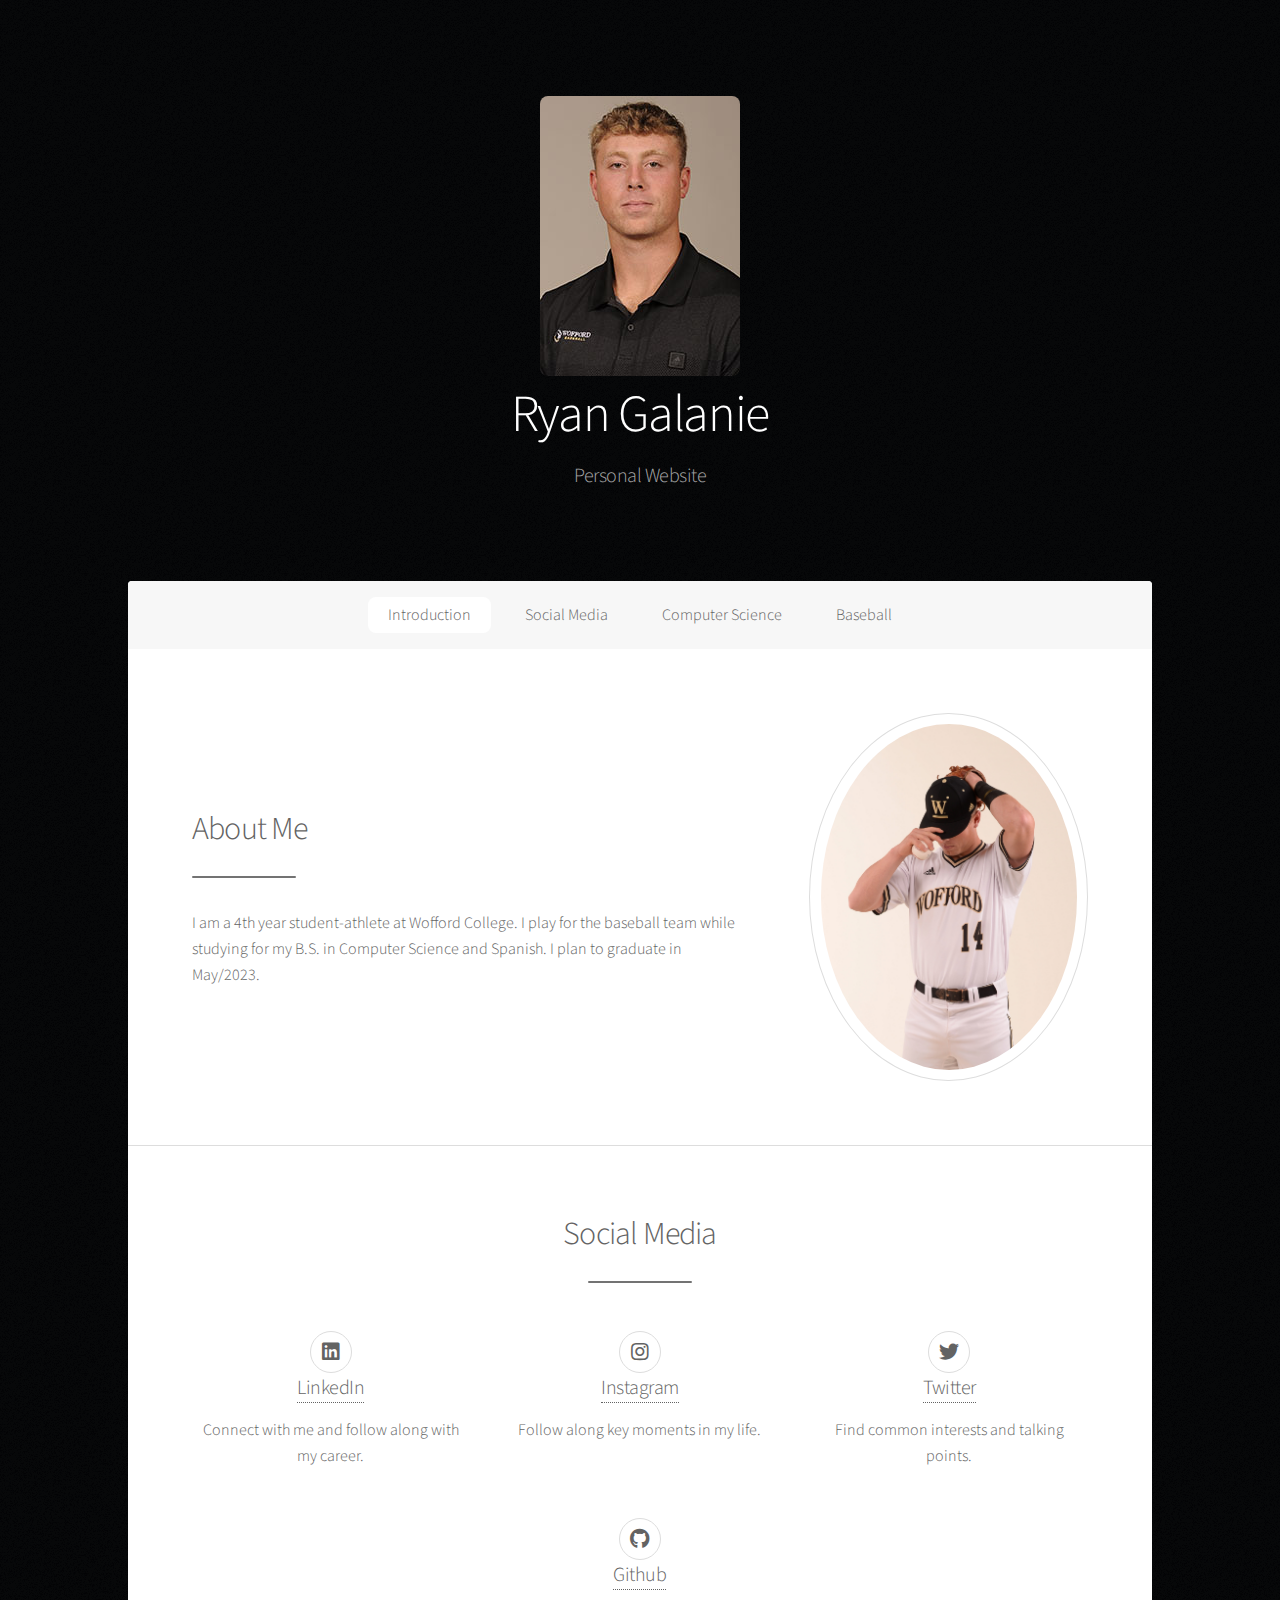
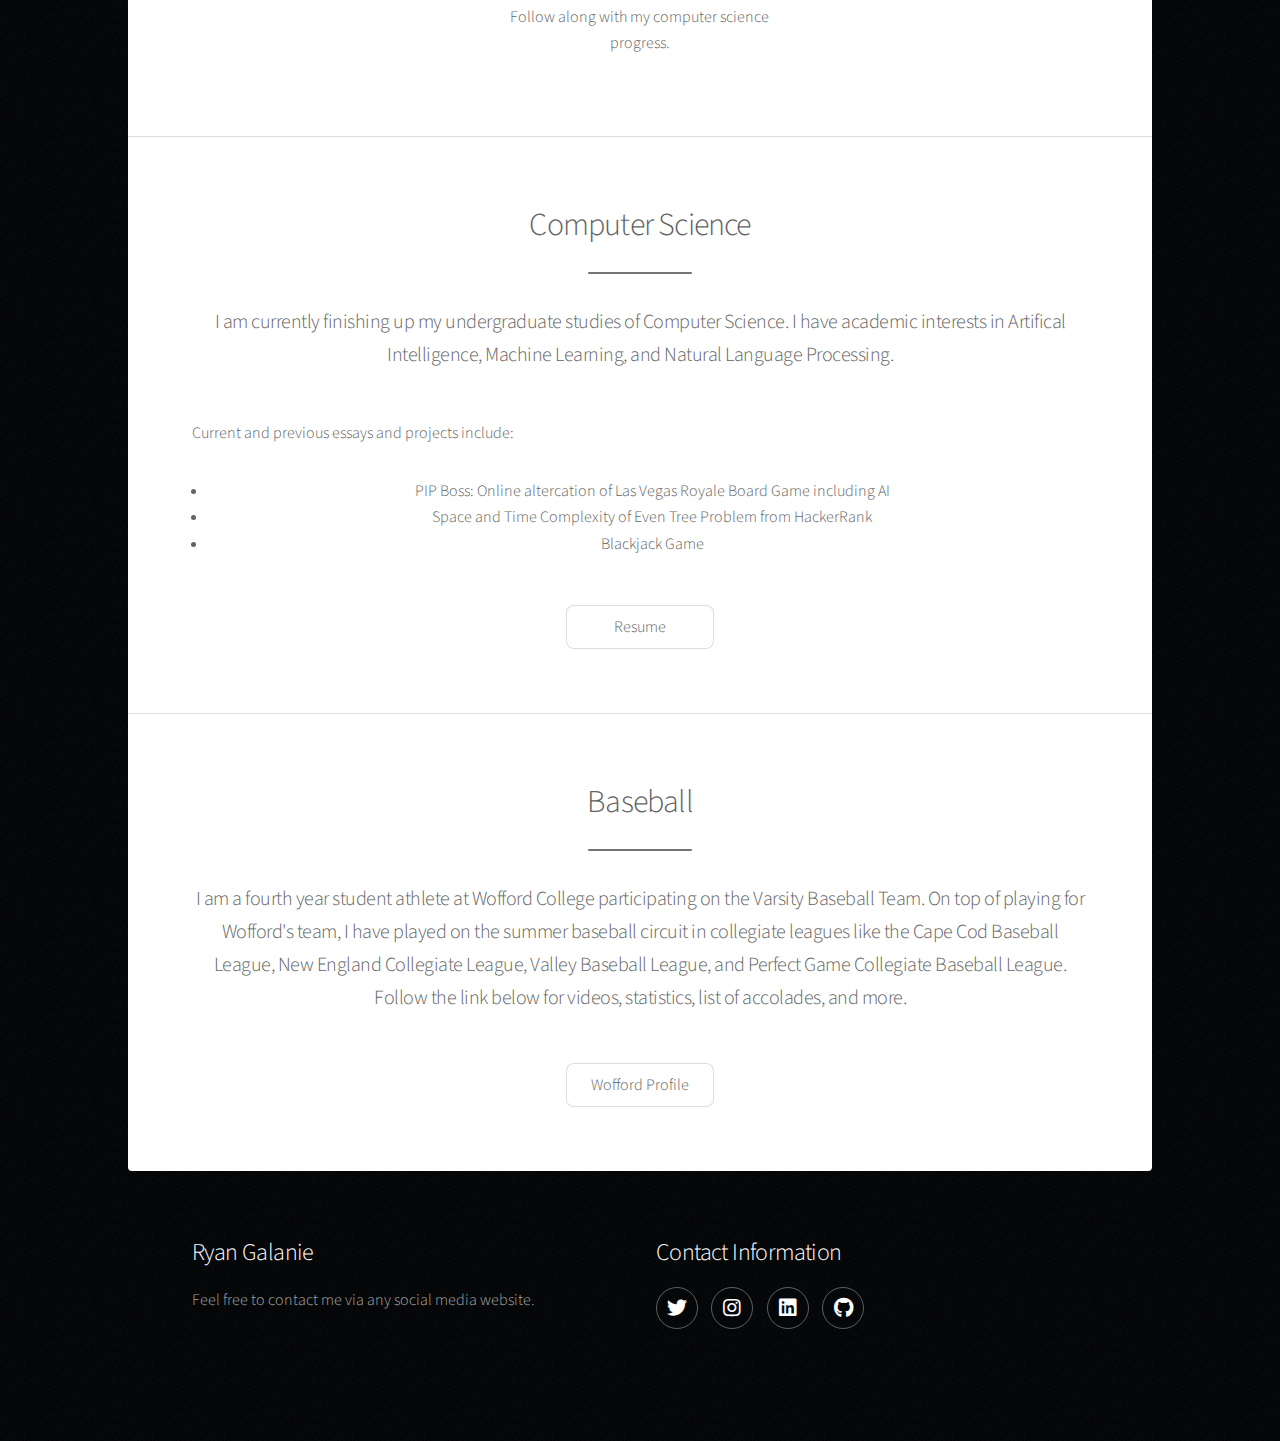
<file: index.html>
<!DOCTYPE HTML>


<html>
	<head>
		<title>Ryan Galanie Home</title>
		<meta charset="utf-8" />
		<meta name="viewport" content="width=device-width, initial-scale=1, user-scalable=no" />
		<link rel="stylesheet" href="assets/css/main.css" />
		<noscript><link rel="stylesheet" href="assets/css/noscript.css" /></noscript>
	</head>
	<body class="is-preload">

		<!-- Wrapper -->
			<div id="wrapper">

				<!-- Header -->
					<header id="header" class="alt">
						<span class="image"><img src="images/headshot.jpg" alt=""/></span>
						<h1>Ryan Galanie</h1>
						<p>Personal Website</p>
					</header>

				<!-- Nav -->
					<nav id="nav">
						<ul>
							<li><a href="#intro" class="active">Introduction</a></li>
							<li><a href="#first">Social Media</a></li>
							<li><a href="#second">Computer Science</a></li>
							<li><a href="#cta">Baseball</a></li>
						</ul>
					</nav>

				<!-- About Me -->
					<div id="main">

						<!-- Introduction -->
							<section id="intro" class="main">
								<div class="spotlight">
									<div class="content">
										<header class="major">
											<h2>About Me</h2>
										</header>
										<p>I am a 4th year student-athlete at Wofford College. I play for the baseball
										team while studying for my B.S. in Computer Science and Spanish. I
										plan to graduate in May/2023.</p>
										<!-- <ul class="actions">
											<li><a href="about_me.html" class="button">Learn More</a></li>
										</ul> -->
									</div>
									<span class="image"><img src="images/logo.jpg" alt=""/></span>
								</div>
							</section>

						<!-- Social Media -->
							<section id="first" class="main special">
								<header class="major">
									<h2>Social Media</h2>
								</header>
								<ul class="features">
									<li>
										<a href="https://www.linkedin.com/in/ryan-galanie" class="icon brands fa-linkedin alt"><span class="label">LinkedIn</span></a>
										<h3><a href="https://www.linkedin.com/in/ryan-galanie">LinkedIn</a></h3>
										<p>Connect with me and follow along with my career.</p>
									</li>
									<li>
										<a href="https://www.instagram.com/ryangalanie/" class="icon brands fa-instagram alt"><span class="label">Instagram</span></a>
										<h3><a href="https://www.instagram.com/ryangalanie/">Instagram</a></h3>
										<p>Follow along key moments in my life.</p>
									</li>
									<li>
										<a href="https://www.twitter.com/ryangalanie" class="icon brands fa-twitter alt"><span class="label">Twitter</span></a>
										<h3><a href="https://www.twitter.com/ryangalanie">Twitter</a></h3>
										<p>Find common interests and talking points.</p>
									</li>
									<li>
										<a href="https://github.com/ryangalanie" class="icon brands fa-github alt"><span class="label">GitHub</span></a>
										<h3><a href="https://github.com/ryangalanie">Github</a></h3>
										<p>Follow along with my computer science progress.</p>
									</li>
								</ul>
							</section>

						<!-- Computer Science -->
							<section id="second" class="main special">
								<header class="major">
									<h2>Computer Science</h2>
									<p>I am currently finishing up my undergraduate studies of Computer Science.
										I have academic interests in Artifical Intelligence, Machine Learning, and Natural 
										Language Processing.
									</p>
								</header>
								<p class="content"> Current and previous essays and projects include:
									<ul>
										<li>PIP Boss: Online altercation of Las Vegas Royale Board Game including AI</li>
										<li>Space and Time Complexity of Even Tree Problem from HackerRank</li>
										<li>Blackjack Game</li>
									</ul>
								</p>
								<footer class="major">
									<ul class="actions special">
										<li><a href="resume.pdf" class="button">Resume</a></li>
									</ul>
								</footer>
							</section>

						<!-- Baseball -->
							<section id="cta" class="main special">
								<header class="major">
									<h2>Baseball</h2>
									<p>I am a fourth year student athlete at Wofford College participating on the Varsity Baseball Team.
										On top of playing for Wofford's team, I have played on the summer baseball circuit in collegiate leagues like
										the Cape Cod Baseball League, New England Collegiate League, Valley Baseball League, and Perfect Game Collegiate Baseball League. 
										Follow the link below for videos, statistics, list of accolades, and more. 
									</p>
								</header>
								<footer class="major">
									<ul class="actions special">
										<!-- <li><a href="baseball.html" class="button">More Information</a></li> -->
										<li><a href="https://woffordterriers.com/sports/baseball/roster/ryan-galanie/7793" class="button">Wofford Profile</a></li>
									</ul>
								</footer>
							</section>

					</div>

				<!-- Contact Info -->
					<footer id="footer">
						<section>
							<h2>Ryan Galanie</h2>
							<p>Feel free to contact me via any social media website.</p>
						</section>
						<section>
							<h2>Contact Information</h2>
							<ul class="icons">
								<li><a href="https://www.twitter.com/ryangalanie" class="icon brands fa-twitter alt"><span class="label">Twitter</span></a></li>
								<li><a href="https://www.instagram.com/ryangalanie/" class="icon brands fa-instagram alt"><span class="label">Instagram</span></a></li>
								<li><a href="https://www.linkedin.com/in/ryan-galanie" class="icon brands fa-linkedin alt"><span class="label">LinkedIn</span></a></li>
								<li><a href="https://github.com/ryangalanie" class="icon brands fa-github alt"><span class="label">GitHub</span></a></li>
							</ul>
						</section>
					</footer>
			</div>

		<!-- Scripts -->
			<script src="assets/js/jquery.min.js"></script>
			<script src="assets/js/jquery.scrollex.min.js"></script>
			<script src="assets/js/jquery.scrolly.min.js"></script>
			<script src="assets/js/browser.min.js"></script>
			<script src="assets/js/breakpoints.min.js"></script>
			<script src="assets/js/util.js"></script>
			<script src="assets/js/main.js"></script>

	</body>
</html>
</file>
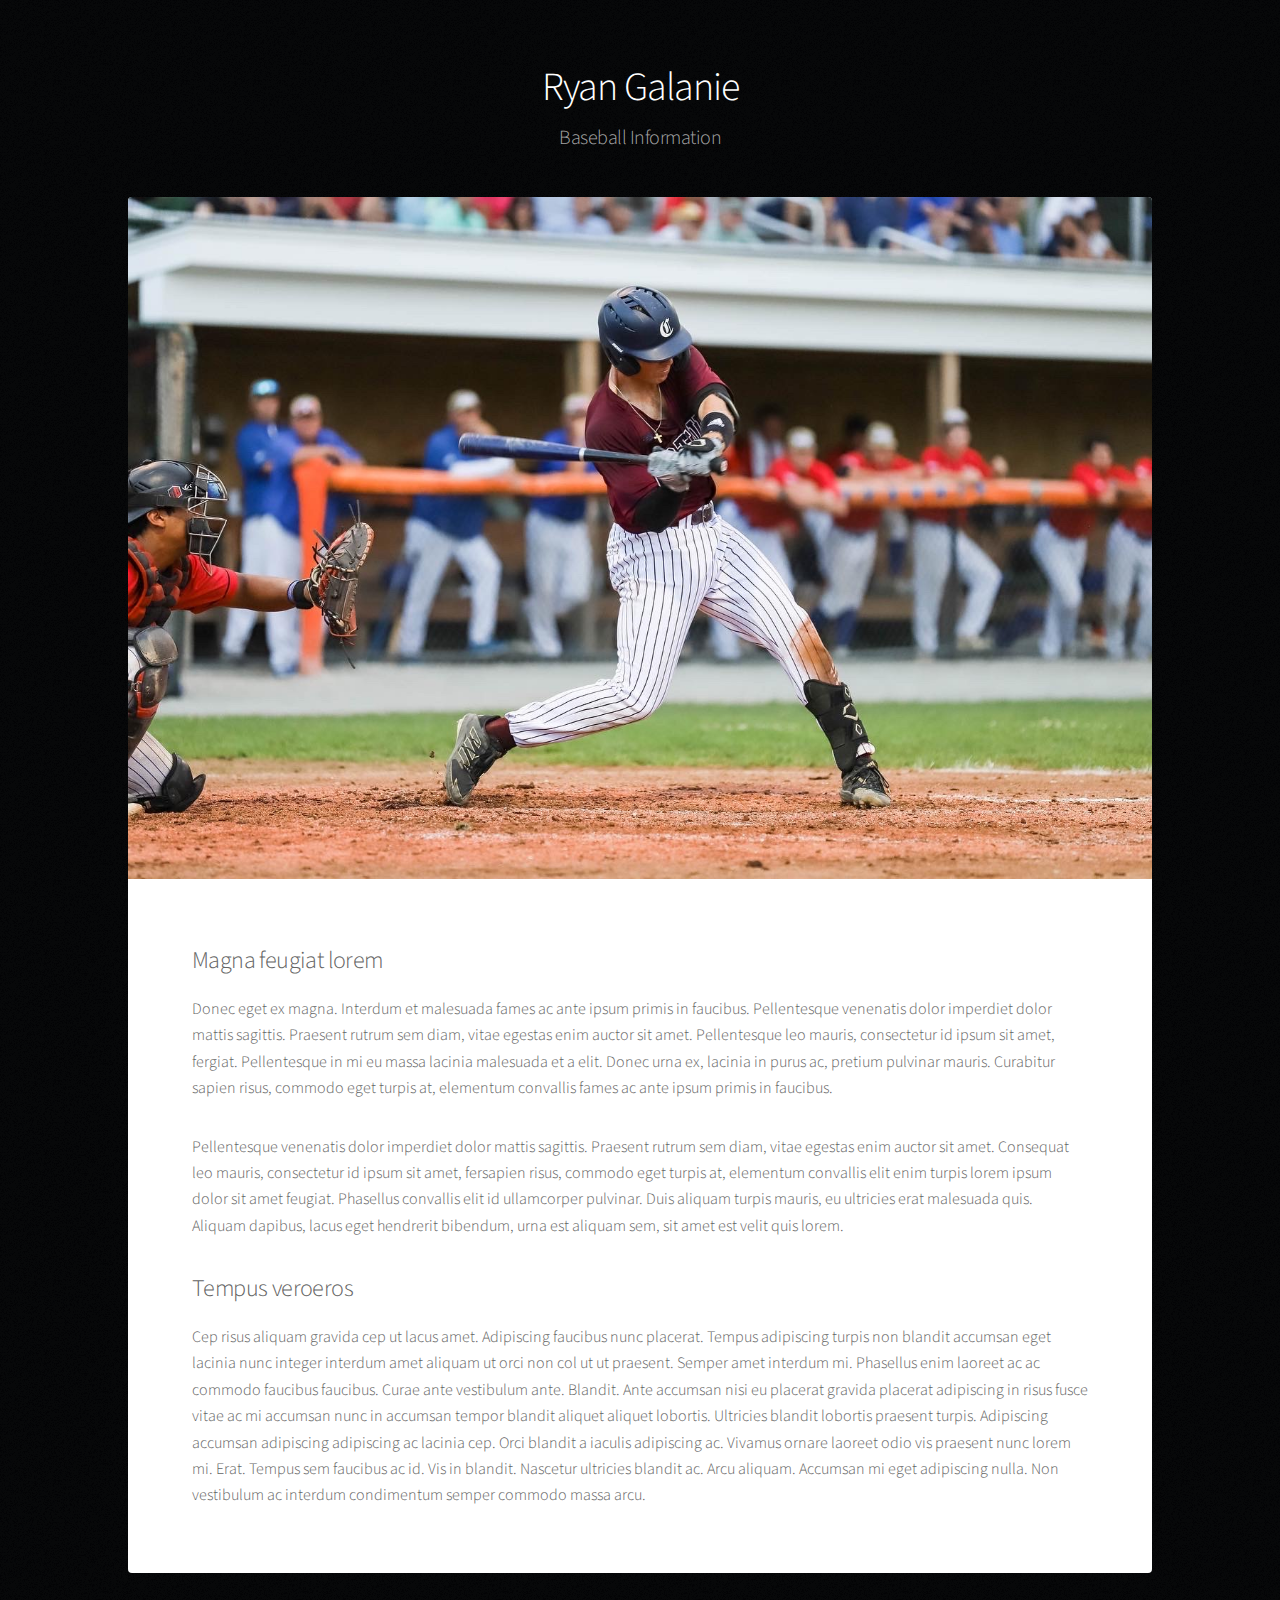
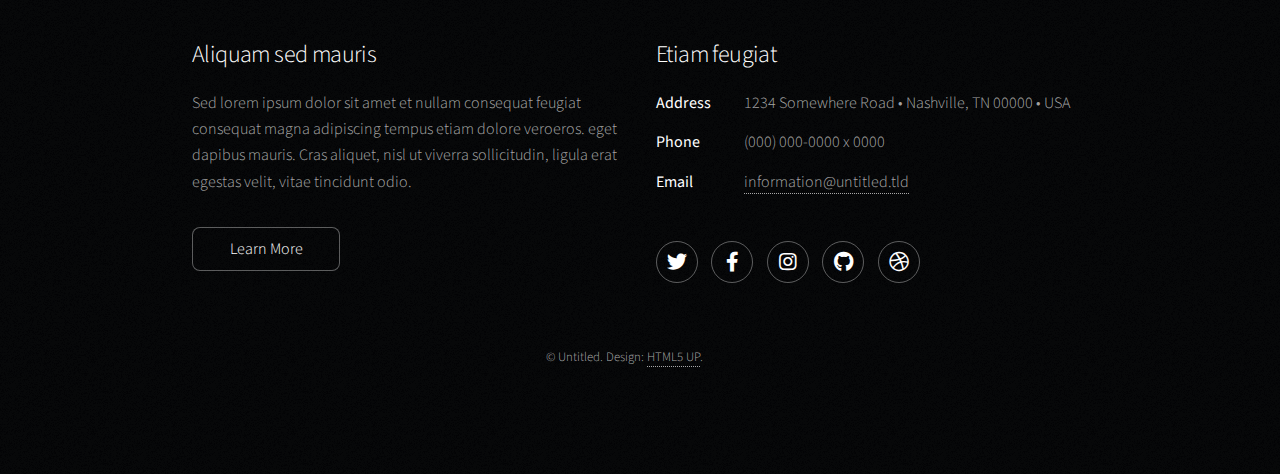
<file: baseball.html>
<!DOCTYPE HTML>
<!--
	Stellar by HTML5 UP
	html5up.net | @ajlkn
	Free for personal and commercial use under the CCA 3.0 license (html5up.net/license)
-->
<html>
	<head>
		<title>Ryan Galanie Baseball</title>
		<meta charset="utf-8" />
		<meta name="viewport" content="width=device-width, initial-scale=1, user-scalable=no" />
		<link rel="stylesheet" href="assets/css/main.css" />
		<noscript><link rel="stylesheet" href="assets/css/noscript.css" /></noscript>
	</head>
	<body class="is-preload">

		<!-- Wrapper -->
			<div id="wrapper">

				<!-- Header -->
					<header id="header">
						<h1>Ryan Galanie</h1>
						<p>Baseball Information</p>
					</header>

				<!-- Main -->
					<div id="main">

						<!-- Content -->
							<section id="content" class="main">
								<span class="image main"><img src="images/Baseball/780E2F8F-EF4E-4683-BC0B-B35989ECBF4D.JPG" alt="" /></span>
								<h2>Magna feugiat lorem</h2>
								<p>Donec eget ex magna. Interdum et malesuada fames ac ante ipsum primis in faucibus. Pellentesque venenatis dolor imperdiet dolor mattis sagittis. Praesent rutrum sem diam, vitae egestas enim auctor sit amet. Pellentesque leo mauris, consectetur id ipsum sit amet, fergiat. Pellentesque in mi eu massa lacinia malesuada et a elit. Donec urna ex, lacinia in purus ac, pretium pulvinar mauris. Curabitur sapien risus, commodo eget turpis at, elementum convallis fames ac ante ipsum primis in faucibus.</p>
								<p>Pellentesque venenatis dolor imperdiet dolor mattis sagittis. Praesent rutrum sem diam, vitae egestas enim auctor sit amet. Consequat leo mauris, consectetur id ipsum sit amet, fersapien risus, commodo eget turpis at, elementum convallis elit enim turpis lorem ipsum dolor sit amet feugiat. Phasellus convallis elit id ullamcorper pulvinar. Duis aliquam turpis mauris, eu ultricies erat malesuada quis. Aliquam dapibus, lacus eget hendrerit bibendum, urna est aliquam sem, sit amet est velit quis lorem.</p>
								<h2>Tempus veroeros</h2>
								<p>Cep risus aliquam gravida cep ut lacus amet. Adipiscing faucibus nunc placerat. Tempus adipiscing turpis non blandit accumsan eget lacinia nunc integer interdum amet aliquam ut orci non col ut ut praesent. Semper amet interdum mi. Phasellus enim laoreet ac ac commodo faucibus faucibus. Curae ante vestibulum ante. Blandit. Ante accumsan nisi eu placerat gravida placerat adipiscing in risus fusce vitae ac mi accumsan nunc in accumsan tempor blandit aliquet aliquet lobortis. Ultricies blandit lobortis praesent turpis. Adipiscing accumsan adipiscing adipiscing ac lacinia cep. Orci blandit a iaculis adipiscing ac. Vivamus ornare laoreet odio vis praesent nunc lorem mi. Erat. Tempus sem faucibus ac id. Vis in blandit. Nascetur ultricies blandit ac. Arcu aliquam. Accumsan mi eget adipiscing nulla. Non vestibulum ac interdum condimentum semper commodo massa arcu.</p>
							</section>

					</div>

				<!-- Footer -->
					<footer id="footer">
						<section>
							<h2>Aliquam sed mauris</h2>
							<p>Sed lorem ipsum dolor sit amet et nullam consequat feugiat consequat magna adipiscing tempus etiam dolore veroeros. eget dapibus mauris. Cras aliquet, nisl ut viverra sollicitudin, ligula erat egestas velit, vitae tincidunt odio.</p>
							<ul class="actions">
								<li><a href="#" class="button">Learn More</a></li>
							</ul>
						</section>
						<section>
							<h2>Etiam feugiat</h2>
							<dl class="alt">
								<dt>Address</dt>
								<dd>1234 Somewhere Road &bull; Nashville, TN 00000 &bull; USA</dd>
								<dt>Phone</dt>
								<dd>(000) 000-0000 x 0000</dd>
								<dt>Email</dt>
								<dd><a href="#">information@untitled.tld</a></dd>
							</dl>
							<ul class="icons">
								<li><a href="#" class="icon brands fa-twitter alt"><span class="label">Twitter</span></a></li>
								<li><a href="#" class="icon brands fa-facebook-f alt"><span class="label">Facebook</span></a></li>
								<li><a href="#" class="icon brands fa-instagram alt"><span class="label">Instagram</span></a></li>
								<li><a href="#" class="icon brands fa-github alt"><span class="label">GitHub</span></a></li>
								<li><a href="#" class="icon brands fa-dribbble alt"><span class="label">Dribbble</span></a></li>
							</ul>
						</section>
						<p class="copyright">&copy; Untitled. Design: <a href="https://html5up.net">HTML5 UP</a>.</p>
					</footer>

			</div>

		<!-- Scripts -->
			<script src="assets/js/jquery.min.js"></script>
			<script src="assets/js/jquery.scrollex.min.js"></script>
			<script src="assets/js/jquery.scrolly.min.js"></script>
			<script src="assets/js/browser.min.js"></script>
			<script src="assets/js/breakpoints.min.js"></script>
			<script src="assets/js/util.js"></script>
			<script src="assets/js/main.js"></script>

	</body>
</html>
</file>
<file: assets/css/noscript.css>
/*
	Stellar by HTML5 UP
	html5up.net | @ajlkn
	Free for personal and commercial use under the CCA 3.0 license (html5up.net/license)
*/

/* Header */

	body.is-preload #header.alt > * {
		opacity: 1;
	}

	body.is-preload #header.alt .logo {
		-moz-transform: none;
		-webkit-transform: none;
		-ms-transform: none;
		transform: none;
	}
</file>
<file: assets/css/main.css>
@import url(fontawesome-all.min.css);
@import 'https://fonts.googleapis.com/css?family=Source+Sans+Pro:300,400';

/*
	Stellar by HTML5 UP
	html5up.net | @ajlkn
	Free for personal and commercial use under the CCA 3.0 license (html5up.net/license)
*/

html, body, div, span, applet, object,
iframe, h1, h2, h3, h4, h5, h6, p, blockquote,
pre, a, abbr, acronym, address, big, cite,
code, del, dfn, em, img, ins, kbd, q, s, samp,
small, strike, strong, sub, sup, tt, var, b,
u, i, center, dl, dt, dd, ol, ul, li, fieldset,
form, label, legend, table, caption, tbody,
tfoot, thead, tr, th, td, article, aside,
canvas, details, embed, figure, figcaption,
footer, header, hgroup, menu, nav, output, ruby,
section, summary, time, mark, audio, video {
	margin: 0;
	padding: 0;
	border: 0;
	font-size: 100%;
	font: inherit;
	vertical-align: baseline;}

article, aside, details, figcaption, figure,
footer, header, hgroup, menu, nav, section {
	display: block;}

body {
	line-height: 1;
}

ol, ul {
	list-style: none;
}

blockquote, q {
	quotes: none;
}

	blockquote:before, blockquote:after, q:before, q:after {
		content: '';
		content: none;
	}

table {
	border-collapse: collapse;
	border-spacing: 0;
}

body {
	-webkit-text-size-adjust: none;
}

mark {
	background-color: transparent;
	color: inherit;
}

input::-moz-focus-inner {
	border: 0;
	padding: 0;
}

input, select, textarea {
	-moz-appearance: none;
	-webkit-appearance: none;
	-ms-appearance: none;
	appearance: none;
}

/* Basic */

	@-ms-viewport {
		width: device-width;
	}

	body {
		-ms-overflow-style: scrollbar;
	}

	@media screen and (max-width: 480px) {

		html, body {
			min-width: 320px;
		}

	}

	html {
		box-sizing: border-box;
	}

	*, *:before, *:after {
		box-sizing: inherit;
	}

	body {
		background-color: #000000;
		background-image: url("images/overlay.png"), -moz-linear-gradient(45deg, #000000 15%, #000000 85%);
		background-image: url("images/overlay.png"), -webkit-linear-gradient(45deg, #000000 15%, #000000 85%);
		background-image: url("images/overlay.png"), -ms-linear-gradient(45deg, #000000 15%, #000000 85%);
		background-image: url("images/overlay.png"), linear-gradient(45deg, #000000 15%, #000000 85%);
	}

		body.is-preload *, body.is-preload *:before, body.is-preload *:after {
			-moz-animation: none !important;
			-webkit-animation: none !important;
			-ms-animation: none !important;
			animation: none !important;
			-moz-transition: none !important;
			-webkit-transition: none !important;
			-ms-transition: none !important;
			transition: none !important;
		}

/* Type */

	body {
		background-color: #000000;
		color: rgba(255, 255, 255, 0.65);
	}

	body, input, select, textarea {
		font-family: "Source Sans Pro", Helvetica, sans-serif;
		font-size: 17pt;
		font-weight: 300;
		line-height: 1.65;
	}

		@media screen and (max-width: 1680px) {

			body, input, select, textarea {
				font-size: 14pt;
			}

		}

		@media screen and (max-width: 1280px) {

			body, input, select, textarea {
				font-size: 12pt;
			}

		}

		@media screen and (max-width: 360px) {

			body, input, select, textarea {
				font-size: 11pt;
			}

		}

	a {
		-moz-transition: color 0.2s ease, border-bottom 0.2s ease;
		-webkit-transition: color 0.2s ease, border-bottom 0.2s ease;
		-ms-transition: color 0.2s ease, border-bottom 0.2s ease;
		transition: color 0.2s ease, border-bottom 0.2s ease;
		text-decoration: none;
		border-bottom: dotted 1px;
		color: inherit;
	}

		a:hover {
			border-bottom-color: transparent;
		}

	strong, b {
		font-weight: 400;
	}

	em, i {
		font-style: italic;
	}

	p {
		margin: 0 0 2em 0;
	}

		p.content {
			-moz-columns: 20em 2;
			-webkit-columns: 20em 2;
			-ms-columns: 20em 2;
			columns: 20em 2;
			-moz-column-gap: 2em;
			-webkit-column-gap: 2em;
			-ms-column-gap: 2em;
			column-gap: 2em;
			text-align: justify;
		}

	h1, h2, h3, h4, h5, h6 {
		font-weight: 300;
		line-height: 1.5;
		margin: 0 0 0.7em 0;
		letter-spacing: -0.025em;
	}

		h1 a, h2 a, h3 a, h4 a, h5 a, h6 a {
			color: inherit;
			text-decoration: none;
		}

	h1 {
		font-size: 2.5em;
		line-height: 1.2;
	}

	h2 {
		font-size: 1.5em;
	}

	h3 {
		font-size: 1.25em;
	}

	h4 {
		font-size: 1.1em;
	}

	h5 {
		font-size: 0.9em;
	}

	h6 {
		font-size: 0.7em;
	}

	@media screen and (max-width: 736px) {

		h1 {
			font-size: 2em;
		}

	}

	sub {
		font-size: 0.8em;
		position: relative;
		top: 0.5em;
	}

	sup {
		font-size: 0.8em;
		position: relative;
		top: -0.5em;
	}

	blockquote {
		border-left: solid 4px;
		font-style: italic;
		margin: 0 0 2em 0;
		padding: 0.5em 0 0.5em 2em;
	}

	code {
		border-radius: 8px;
		border: solid 1px;
		font-family: "Courier New", monospace;
		font-size: 0.9em;
		margin: 0 0.25em;
		padding: 0.25em 0.65em;
	}

	pre {
		-webkit-overflow-scrolling: touch;
		font-family: "Courier New", monospace;
		font-size: 0.9em;
		margin: 0 0 2em 0;
	}

		pre code {
			display: block;
			line-height: 1.75;
			padding: 1em 1.5em;
			overflow-x: auto;
		}

	hr {
		border: 0;
		border-bottom: solid 1px;
		margin: 2em 0;
	}

		hr.major {
			margin: 3em 0;
		}

	.align-left {
		text-align: left;
	}

	.align-center {
		text-align: center;
	}

	.align-right {
		text-align: right;
	}

	input, select, textarea {
		color: #ffffff;
	}

	a:hover {
		color: #ffffff;
	}

	strong, b {
		color: #ffffff;
	}

	h1, h2, h3, h4, h5, h6 {
		color: #ffffff;
	}

	blockquote {
		border-left-color: rgba(255, 255, 255, 0.35);
	}

	code {
		background: rgba(255, 255, 255, 0.075);
		border-color: rgba(255, 255, 255, 0.35);
	}

	hr {
		border-bottom-color: rgba(255, 255, 255, 0.35);
	}

/* Row */

	.row {
		display: flex;
		flex-wrap: wrap;
		box-sizing: border-box;
		align-items: stretch;
	}

		.row > * {
			box-sizing: border-box;
		}

		.row.gtr-uniform > * > :last-child {
			margin-bottom: 0;
		}

		.row.aln-left {
			justify-content: flex-start;
		}

		.row.aln-center {
			justify-content: center;
		}

		.row.aln-right {
			justify-content: flex-end;
		}

		.row.aln-top {
			align-items: flex-start;
		}

		.row.aln-middle {
			align-items: center;
		}

		.row.aln-bottom {
			align-items: flex-end;
		}

		.row > .imp {
			order: -1;
		}

		.row > .col-1 {
			width: 8.33333%;
		}

		.row > .off-1 {
			margin-left: 8.33333%;
		}

		.row > .col-2 {
			width: 16.66667%;
		}

		.row > .off-2 {
			margin-left: 16.66667%;
		}

		.row > .col-3 {
			width: 25%;
		}

		.row > .off-3 {
			margin-left: 25%;
		}

		.row > .col-4 {
			width: 33.33333%;
		}

		.row > .off-4 {
			margin-left: 33.33333%;
		}

		.row > .col-5 {
			width: 41.66667%;
		}

		.row > .off-5 {
			margin-left: 41.66667%;
		}

		.row > .col-6 {
			width: 50%;
		}

		.row > .off-6 {
			margin-left: 50%;
		}

		.row > .col-7 {
			width: 58.33333%;
		}

		.row > .off-7 {
			margin-left: 58.33333%;
		}

		.row > .col-8 {
			width: 66.66667%;
		}

		.row > .off-8 {
			margin-left: 66.66667%;
		}

		.row > .col-9 {
			width: 75%;
		}

		.row > .off-9 {
			margin-left: 75%;
		}

		.row > .col-10 {
			width: 83.33333%;
		}

		.row > .off-10 {
			margin-left: 83.33333%;
		}

		.row > .col-11 {
			width: 91.66667%;
		}

		.row > .off-11 {
			margin-left: 91.66667%;
		}

		.row > .col-12 {
			width: 100%;
		}

		.row > .off-12 {
			margin-left: 100%;
		}

		.row.gtr-0 {
			margin-top: 0;
			margin-left: 0em;
		}

			.row.gtr-0 > * {
				padding: 0 0 0 0em;
			}

			.row.gtr-0.gtr-uniform {
				margin-top: 0em;
			}

				.row.gtr-0.gtr-uniform > * {
					padding-top: 0em;
				}

		.row.gtr-25 {
			margin-top: 0;
			margin-left: -0.375em;
		}

			.row.gtr-25 > * {
				padding: 0 0 0 0.375em;
			}

			.row.gtr-25.gtr-uniform {
				margin-top: -0.375em;
			}

				.row.gtr-25.gtr-uniform > * {
					padding-top: 0.375em;
				}

		.row.gtr-50 {
			margin-top: 0;
			margin-left: -0.75em;
		}

			.row.gtr-50 > * {
				padding: 0 0 0 0.75em;
			}

			.row.gtr-50.gtr-uniform {
				margin-top: -0.75em;
			}

				.row.gtr-50.gtr-uniform > * {
					padding-top: 0.75em;
				}

		.row {
			margin-top: 0;
			margin-left: -1.5em;
		}

			.row > * {
				padding: 0 0 0 1.5em;
			}

			.row.gtr-uniform {
				margin-top: -1.5em;
			}

				.row.gtr-uniform > * {
					padding-top: 1.5em;
				}

		.row.gtr-150 {
			margin-top: 0;
			margin-left: -2.25em;
		}

			.row.gtr-150 > * {
				padding: 0 0 0 2.25em;
			}

			.row.gtr-150.gtr-uniform {
				margin-top: -2.25em;
			}

				.row.gtr-150.gtr-uniform > * {
					padding-top: 2.25em;
				}

		.row.gtr-200 {
			margin-top: 0;
			margin-left: -3em;
		}

			.row.gtr-200 > * {
				padding: 0 0 0 3em;
			}

			.row.gtr-200.gtr-uniform {
				margin-top: -3em;
			}

				.row.gtr-200.gtr-uniform > * {
					padding-top: 3em;
				}

		@media screen and (max-width: 1680px) {

			.row {
				display: flex;
				flex-wrap: wrap;
				box-sizing: border-box;
				align-items: stretch;
			}

				.row > * {
					box-sizing: border-box;
				}

				.row.gtr-uniform > * > :last-child {
					margin-bottom: 0;
				}

				.row.aln-left {
					justify-content: flex-start;
				}

				.row.aln-center {
					justify-content: center;
				}

				.row.aln-right {
					justify-content: flex-end;
				}

				.row.aln-top {
					align-items: flex-start;
				}

				.row.aln-middle {
					align-items: center;
				}

				.row.aln-bottom {
					align-items: flex-end;
				}

				.row > .imp-xlarge {
					order: -1;
				}

				.row > .col-1-xlarge {
					width: 8.33333%;
				}

				.row > .off-1-xlarge {
					margin-left: 8.33333%;
				}

				.row > .col-2-xlarge {
					width: 16.66667%;
				}

				.row > .off-2-xlarge {
					margin-left: 16.66667%;
				}

				.row > .col-3-xlarge {
					width: 25%;
				}

				.row > .off-3-xlarge {
					margin-left: 25%;
				}

				.row > .col-4-xlarge {
					width: 33.33333%;
				}

				.row > .off-4-xlarge {
					margin-left: 33.33333%;
				}

				.row > .col-5-xlarge {
					width: 41.66667%;
				}

				.row > .off-5-xlarge {
					margin-left: 41.66667%;
				}

				.row > .col-6-xlarge {
					width: 50%;
				}

				.row > .off-6-xlarge {
					margin-left: 50%;
				}

				.row > .col-7-xlarge {
					width: 58.33333%;
				}

				.row > .off-7-xlarge {
					margin-left: 58.33333%;
				}

				.row > .col-8-xlarge {
					width: 66.66667%;
				}

				.row > .off-8-xlarge {
					margin-left: 66.66667%;
				}

				.row > .col-9-xlarge {
					width: 75%;
				}

				.row > .off-9-xlarge {
					margin-left: 75%;
				}

				.row > .col-10-xlarge {
					width: 83.33333%;
				}

				.row > .off-10-xlarge {
					margin-left: 83.33333%;
				}

				.row > .col-11-xlarge {
					width: 91.66667%;
				}

				.row > .off-11-xlarge {
					margin-left: 91.66667%;
				}

				.row > .col-12-xlarge {
					width: 100%;
				}

				.row > .off-12-xlarge {
					margin-left: 100%;
				}

				.row.gtr-0 {
					margin-top: 0;
					margin-left: 0em;
				}

					.row.gtr-0 > * {
						padding: 0 0 0 0em;
					}

					.row.gtr-0.gtr-uniform {
						margin-top: 0em;
					}

						.row.gtr-0.gtr-uniform > * {
							padding-top: 0em;
						}

				.row.gtr-25 {
					margin-top: 0;
					margin-left: -0.375em;
				}

					.row.gtr-25 > * {
						padding: 0 0 0 0.375em;
					}

					.row.gtr-25.gtr-uniform {
						margin-top: -0.375em;
					}

						.row.gtr-25.gtr-uniform > * {
							padding-top: 0.375em;
						}

				.row.gtr-50 {
					margin-top: 0;
					margin-left: -0.75em;
				}

					.row.gtr-50 > * {
						padding: 0 0 0 0.75em;
					}

					.row.gtr-50.gtr-uniform {
						margin-top: -0.75em;
					}

						.row.gtr-50.gtr-uniform > * {
							padding-top: 0.75em;
						}

				.row {
					margin-top: 0;
					margin-left: -1.5em;
				}

					.row > * {
						padding: 0 0 0 1.5em;
					}

					.row.gtr-uniform {
						margin-top: -1.5em;
					}

						.row.gtr-uniform > * {
							padding-top: 1.5em;
						}

				.row.gtr-150 {
					margin-top: 0;
					margin-left: -2.25em;
				}

					.row.gtr-150 > * {
						padding: 0 0 0 2.25em;
					}

					.row.gtr-150.gtr-uniform {
						margin-top: -2.25em;
					}

						.row.gtr-150.gtr-uniform > * {
							padding-top: 2.25em;
						}

				.row.gtr-200 {
					margin-top: 0;
					margin-left: -3em;
				}

					.row.gtr-200 > * {
						padding: 0 0 0 3em;
					}

					.row.gtr-200.gtr-uniform {
						margin-top: -3em;
					}

						.row.gtr-200.gtr-uniform > * {
							padding-top: 3em;
						}

		}

		@media screen and (max-width: 1280px) {

			.row {
				display: flex;
				flex-wrap: wrap;
				box-sizing: border-box;
				align-items: stretch;
			}

				.row > * {
					box-sizing: border-box;
				}

				.row.gtr-uniform > * > :last-child {
					margin-bottom: 0;
				}

				.row.aln-left {
					justify-content: flex-start;
				}

				.row.aln-center {
					justify-content: center;
				}

				.row.aln-right {
					justify-content: flex-end;
				}

				.row.aln-top {
					align-items: flex-start;
				}

				.row.aln-middle {
					align-items: center;
				}

				.row.aln-bottom {
					align-items: flex-end;
				}

				.row > .imp-large {
					order: -1;
				}

				.row > .col-1-large {
					width: 8.33333%;
				}

				.row > .off-1-large {
					margin-left: 8.33333%;
				}

				.row > .col-2-large {
					width: 16.66667%;
				}

				.row > .off-2-large {
					margin-left: 16.66667%;
				}

				.row > .col-3-large {
					width: 25%;
				}

				.row > .off-3-large {
					margin-left: 25%;
				}

				.row > .col-4-large {
					width: 33.33333%;
				}

				.row > .off-4-large {
					margin-left: 33.33333%;
				}

				.row > .col-5-large {
					width: 41.66667%;
				}

				.row > .off-5-large {
					margin-left: 41.66667%;
				}

				.row > .col-6-large {
					width: 50%;
				}

				.row > .off-6-large {
					margin-left: 50%;
				}

				.row > .col-7-large {
					width: 58.33333%;
				}

				.row > .off-7-large {
					margin-left: 58.33333%;
				}

				.row > .col-8-large {
					width: 66.66667%;
				}

				.row > .off-8-large {
					margin-left: 66.66667%;
				}

				.row > .col-9-large {
					width: 75%;
				}

				.row > .off-9-large {
					margin-left: 75%;
				}

				.row > .col-10-large {
					width: 83.33333%;
				}

				.row > .off-10-large {
					margin-left: 83.33333%;
				}

				.row > .col-11-large {
					width: 91.66667%;
				}

				.row > .off-11-large {
					margin-left: 91.66667%;
				}

				.row > .col-12-large {
					width: 100%;
				}

				.row > .off-12-large {
					margin-left: 100%;
				}

				.row.gtr-0 {
					margin-top: 0;
					margin-left: 0em;
				}

					.row.gtr-0 > * {
						padding: 0 0 0 0em;
					}

					.row.gtr-0.gtr-uniform {
						margin-top: 0em;
					}

						.row.gtr-0.gtr-uniform > * {
							padding-top: 0em;
						}

				.row.gtr-25 {
					margin-top: 0;
					margin-left: -0.375em;
				}

					.row.gtr-25 > * {
						padding: 0 0 0 0.375em;
					}

					.row.gtr-25.gtr-uniform {
						margin-top: -0.375em;
					}

						.row.gtr-25.gtr-uniform > * {
							padding-top: 0.375em;
						}

				.row.gtr-50 {
					margin-top: 0;
					margin-left: -0.75em;
				}

					.row.gtr-50 > * {
						padding: 0 0 0 0.75em;
					}

					.row.gtr-50.gtr-uniform {
						margin-top: -0.75em;
					}

						.row.gtr-50.gtr-uniform > * {
							padding-top: 0.75em;
						}

				.row {
					margin-top: 0;
					margin-left: -1.5em;
				}

					.row > * {
						padding: 0 0 0 1.5em;
					}

					.row.gtr-uniform {
						margin-top: -1.5em;
					}

						.row.gtr-uniform > * {
							padding-top: 1.5em;
						}

				.row.gtr-150 {
					margin-top: 0;
					margin-left: -2.25em;
				}

					.row.gtr-150 > * {
						padding: 0 0 0 2.25em;
					}

					.row.gtr-150.gtr-uniform {
						margin-top: -2.25em;
					}

						.row.gtr-150.gtr-uniform > * {
							padding-top: 2.25em;
						}

				.row.gtr-200 {
					margin-top: 0;
					margin-left: -3em;
				}

					.row.gtr-200 > * {
						padding: 0 0 0 3em;
					}

					.row.gtr-200.gtr-uniform {
						margin-top: -3em;
					}

						.row.gtr-200.gtr-uniform > * {
							padding-top: 3em;
						}

		}

		@media screen and (max-width: 980px) {

			.row {
				display: flex;
				flex-wrap: wrap;
				box-sizing: border-box;
				align-items: stretch;
			}

				.row > * {
					box-sizing: border-box;
				}

				.row.gtr-uniform > * > :last-child {
					margin-bottom: 0;
				}

				.row.aln-left {
					justify-content: flex-start;
				}

				.row.aln-center {
					justify-content: center;
				}

				.row.aln-right {
					justify-content: flex-end;
				}

				.row.aln-top {
					align-items: flex-start;
				}

				.row.aln-middle {
					align-items: center;
				}

				.row.aln-bottom {
					align-items: flex-end;
				}

				.row > .imp-medium {
					order: -1;
				}

				.row > .col-1-medium {
					width: 8.33333%;
				}

				.row > .off-1-medium {
					margin-left: 8.33333%;
				}

				.row > .col-2-medium {
					width: 16.66667%;
				}

				.row > .off-2-medium {
					margin-left: 16.66667%;
				}

				.row > .col-3-medium {
					width: 25%;
				}

				.row > .off-3-medium {
					margin-left: 25%;
				}

				.row > .col-4-medium {
					width: 33.33333%;
				}

				.row > .off-4-medium {
					margin-left: 33.33333%;
				}

				.row > .col-5-medium {
					width: 41.66667%;
				}

				.row > .off-5-medium {
					margin-left: 41.66667%;
				}

				.row > .col-6-medium {
					width: 50%;
				}

				.row > .off-6-medium {
					margin-left: 50%;
				}

				.row > .col-7-medium {
					width: 58.33333%;
				}

				.row > .off-7-medium {
					margin-left: 58.33333%;
				}

				.row > .col-8-medium {
					width: 66.66667%;
				}

				.row > .off-8-medium {
					margin-left: 66.66667%;
				}

				.row > .col-9-medium {
					width: 75%;
				}

				.row > .off-9-medium {
					margin-left: 75%;
				}

				.row > .col-10-medium {
					width: 83.33333%;
				}

				.row > .off-10-medium {
					margin-left: 83.33333%;
				}

				.row > .col-11-medium {
					width: 91.66667%;
				}

				.row > .off-11-medium {
					margin-left: 91.66667%;
				}

				.row > .col-12-medium {
					width: 100%;
				}

				.row > .off-12-medium {
					margin-left: 100%;
				}

				.row.gtr-0 {
					margin-top: 0;
					margin-left: 0em;
				}

					.row.gtr-0 > * {
						padding: 0 0 0 0em;
					}

					.row.gtr-0.gtr-uniform {
						margin-top: 0em;
					}

						.row.gtr-0.gtr-uniform > * {
							padding-top: 0em;
						}

				.row.gtr-25 {
					margin-top: 0;
					margin-left: -0.375em;
				}

					.row.gtr-25 > * {
						padding: 0 0 0 0.375em;
					}

					.row.gtr-25.gtr-uniform {
						margin-top: -0.375em;
					}

						.row.gtr-25.gtr-uniform > * {
							padding-top: 0.375em;
						}

				.row.gtr-50 {
					margin-top: 0;
					margin-left: -0.75em;
				}

					.row.gtr-50 > * {
						padding: 0 0 0 0.75em;
					}

					.row.gtr-50.gtr-uniform {
						margin-top: -0.75em;
					}

						.row.gtr-50.gtr-uniform > * {
							padding-top: 0.75em;
						}

				.row {
					margin-top: 0;
					margin-left: -1.5em;
				}

					.row > * {
						padding: 0 0 0 1.5em;
					}

					.row.gtr-uniform {
						margin-top: -1.5em;
					}

						.row.gtr-uniform > * {
							padding-top: 1.5em;
						}

				.row.gtr-150 {
					margin-top: 0;
					margin-left: -2.25em;
				}

					.row.gtr-150 > * {
						padding: 0 0 0 2.25em;
					}

					.row.gtr-150.gtr-uniform {
						margin-top: -2.25em;
					}

						.row.gtr-150.gtr-uniform > * {
							padding-top: 2.25em;
						}

				.row.gtr-200 {
					margin-top: 0;
					margin-left: -3em;
				}

					.row.gtr-200 > * {
						padding: 0 0 0 3em;
					}

					.row.gtr-200.gtr-uniform {
						margin-top: -3em;
					}

						.row.gtr-200.gtr-uniform > * {
							padding-top: 3em;
						}

		}

		@media screen and (max-width: 736px) {

			.row {
				display: flex;
				flex-wrap: wrap;
				box-sizing: border-box;
				align-items: stretch;
			}

				.row > * {
					box-sizing: border-box;
				}

				.row.gtr-uniform > * > :last-child {
					margin-bottom: 0;
				}

				.row.aln-left {
					justify-content: flex-start;
				}

				.row.aln-center {
					justify-content: center;
				}

				.row.aln-right {
					justify-content: flex-end;
				}

				.row.aln-top {
					align-items: flex-start;
				}

				.row.aln-middle {
					align-items: center;
				}

				.row.aln-bottom {
					align-items: flex-end;
				}

				.row > .imp-small {
					order: -1;
				}

				.row > .col-1-small {
					width: 8.33333%;
				}

				.row > .off-1-small {
					margin-left: 8.33333%;
				}

				.row > .col-2-small {
					width: 16.66667%;
				}

				.row > .off-2-small {
					margin-left: 16.66667%;
				}

				.row > .col-3-small {
					width: 25%;
				}

				.row > .off-3-small {
					margin-left: 25%;
				}

				.row > .col-4-small {
					width: 33.33333%;
				}

				.row > .off-4-small {
					margin-left: 33.33333%;
				}

				.row > .col-5-small {
					width: 41.66667%;
				}

				.row > .off-5-small {
					margin-left: 41.66667%;
				}

				.row > .col-6-small {
					width: 50%;
				}

				.row > .off-6-small {
					margin-left: 50%;
				}

				.row > .col-7-small {
					width: 58.33333%;
				}

				.row > .off-7-small {
					margin-left: 58.33333%;
				}

				.row > .col-8-small {
					width: 66.66667%;
				}

				.row > .off-8-small {
					margin-left: 66.66667%;
				}

				.row > .col-9-small {
					width: 75%;
				}

				.row > .off-9-small {
					margin-left: 75%;
				}

				.row > .col-10-small {
					width: 83.33333%;
				}

				.row > .off-10-small {
					margin-left: 83.33333%;
				}

				.row > .col-11-small {
					width: 91.66667%;
				}

				.row > .off-11-small {
					margin-left: 91.66667%;
				}

				.row > .col-12-small {
					width: 100%;
				}

				.row > .off-12-small {
					margin-left: 100%;
				}

				.row.gtr-0 {
					margin-top: 0;
					margin-left: 0em;
				}

					.row.gtr-0 > * {
						padding: 0 0 0 0em;
					}

					.row.gtr-0.gtr-uniform {
						margin-top: 0em;
					}

						.row.gtr-0.gtr-uniform > * {
							padding-top: 0em;
						}

				.row.gtr-25 {
					margin-top: 0;
					margin-left: -0.25em;
				}

					.row.gtr-25 > * {
						padding: 0 0 0 0.25em;
					}

					.row.gtr-25.gtr-uniform {
						margin-top: -0.25em;
					}

						.row.gtr-25.gtr-uniform > * {
							padding-top: 0.25em;
						}

				.row.gtr-50 {
					margin-top: 0;
					margin-left: -0.5em;
				}

					.row.gtr-50 > * {
						padding: 0 0 0 0.5em;
					}

					.row.gtr-50.gtr-uniform {
						margin-top: -0.5em;
					}

						.row.gtr-50.gtr-uniform > * {
							padding-top: 0.5em;
						}

				.row {
					margin-top: 0;
					margin-left: -1em;
				}

					.row > * {
						padding: 0 0 0 1em;
					}

					.row.gtr-uniform {
						margin-top: -1em;
					}

						.row.gtr-uniform > * {
							padding-top: 1em;
						}

				.row.gtr-150 {
					margin-top: 0;
					margin-left: -1.5em;
				}

					.row.gtr-150 > * {
						padding: 0 0 0 1.5em;
					}

					.row.gtr-150.gtr-uniform {
						margin-top: -1.5em;
					}

						.row.gtr-150.gtr-uniform > * {
							padding-top: 1.5em;
						}

				.row.gtr-200 {
					margin-top: 0;
					margin-left: -2em;
				}

					.row.gtr-200 > * {
						padding: 0 0 0 2em;
					}

					.row.gtr-200.gtr-uniform {
						margin-top: -2em;
					}

						.row.gtr-200.gtr-uniform > * {
							padding-top: 2em;
						}

		}

		@media screen and (max-width: 480px) {

			.row {
				display: flex;
				flex-wrap: wrap;
				box-sizing: border-box;
				align-items: stretch;
			}

				.row > * {
					box-sizing: border-box;
				}

				.row.gtr-uniform > * > :last-child {
					margin-bottom: 0;
				}

				.row.aln-left {
					justify-content: flex-start;
				}

				.row.aln-center {
					justify-content: center;
				}

				.row.aln-right {
					justify-content: flex-end;
				}

				.row.aln-top {
					align-items: flex-start;
				}

				.row.aln-middle {
					align-items: center;
				}

				.row.aln-bottom {
					align-items: flex-end;
				}

				.row > .imp-xsmall {
					order: -1;
				}

				.row > .col-1-xsmall {
					width: 8.33333%;
				}

				.row > .off-1-xsmall {
					margin-left: 8.33333%;
				}

				.row > .col-2-xsmall {
					width: 16.66667%;
				}

				.row > .off-2-xsmall {
					margin-left: 16.66667%;
				}

				.row > .col-3-xsmall {
					width: 25%;
				}

				.row > .off-3-xsmall {
					margin-left: 25%;
				}

				.row > .col-4-xsmall {
					width: 33.33333%;
				}

				.row > .off-4-xsmall {
					margin-left: 33.33333%;
				}

				.row > .col-5-xsmall {
					width: 41.66667%;
				}

				.row > .off-5-xsmall {
					margin-left: 41.66667%;
				}

				.row > .col-6-xsmall {
					width: 50%;
				}

				.row > .off-6-xsmall {
					margin-left: 50%;
				}

				.row > .col-7-xsmall {
					width: 58.33333%;
				}

				.row > .off-7-xsmall {
					margin-left: 58.33333%;
				}

				.row > .col-8-xsmall {
					width: 66.66667%;
				}

				.row > .off-8-xsmall {
					margin-left: 66.66667%;
				}

				.row > .col-9-xsmall {
					width: 75%;
				}

				.row > .off-9-xsmall {
					margin-left: 75%;
				}

				.row > .col-10-xsmall {
					width: 83.33333%;
				}

				.row > .off-10-xsmall {
					margin-left: 83.33333%;
				}

				.row > .col-11-xsmall {
					width: 91.66667%;
				}

				.row > .off-11-xsmall {
					margin-left: 91.66667%;
				}

				.row > .col-12-xsmall {
					width: 100%;
				}

				.row > .off-12-xsmall {
					margin-left: 100%;
				}

				.row.gtr-0 {
					margin-top: 0;
					margin-left: 0em;
				}

					.row.gtr-0 > * {
						padding: 0 0 0 0em;
					}

					.row.gtr-0.gtr-uniform {
						margin-top: 0em;
					}

						.row.gtr-0.gtr-uniform > * {
							padding-top: 0em;
						}

				.row.gtr-25 {
					margin-top: 0;
					margin-left: -0.3125em;
				}

					.row.gtr-25 > * {
						padding: 0 0 0 0.3125em;
					}

					.row.gtr-25.gtr-uniform {
						margin-top: -0.3125em;
					}

						.row.gtr-25.gtr-uniform > * {
							padding-top: 0.3125em;
						}

				.row.gtr-50 {
					margin-top: 0;
					margin-left: -0.625em;
				}

					.row.gtr-50 > * {
						padding: 0 0 0 0.625em;
					}

					.row.gtr-50.gtr-uniform {
						margin-top: -0.625em;
					}

						.row.gtr-50.gtr-uniform > * {
							padding-top: 0.625em;
						}

				.row {
					margin-top: 0;
					margin-left: -1.25em;
				}

					.row > * {
						padding: 0 0 0 1.25em;
					}

					.row.gtr-uniform {
						margin-top: -1.25em;
					}

						.row.gtr-uniform > * {
							padding-top: 1.25em;
						}

				.row.gtr-150 {
					margin-top: 0;
					margin-left: -1.875em;
				}

					.row.gtr-150 > * {
						padding: 0 0 0 1.875em;
					}

					.row.gtr-150.gtr-uniform {
						margin-top: -1.875em;
					}

						.row.gtr-150.gtr-uniform > * {
							padding-top: 1.875em;
						}

				.row.gtr-200 {
					margin-top: 0;
					margin-left: -2.5em;
				}

					.row.gtr-200 > * {
						padding: 0 0 0 2.5em;
					}

					.row.gtr-200.gtr-uniform {
						margin-top: -2.5em;
					}

						.row.gtr-200.gtr-uniform > * {
							padding-top: 2.5em;
						}

		}

/* Box */

	.box {
		border-radius: 8px;
		border: solid;
		margin-bottom: 2em;
		padding: 1.5em;
	}

		.box > :last-child,
		.box > :last-child > :last-child,
		.box > :last-child > :last-child > :last-child {
			margin-bottom: 0;
		}

		.box.alt {
			border: 0;
			border-radius: 0;
			padding: 0;
		}

	.box {
		border-color: rgba(255, 255, 255, 0.35);
	}

/* Button */

	input[type="submit"],
	input[type="reset"],
	input[type="button"],
	button,
	.button {
		-moz-appearance: none;
		-webkit-appearance: none;
		-ms-appearance: none;
		appearance: none;
		-moz-transition: background-color 0.2s ease-in-out, color 0.2s ease-in-out;
		-webkit-transition: background-color 0.2s ease-in-out, color 0.2s ease-in-out;
		-ms-transition: background-color 0.2s ease-in-out, color 0.2s ease-in-out;
		transition: background-color 0.2s ease-in-out, color 0.2s ease-in-out;
		border-radius: 8px;
		border: 0;
		cursor: pointer;
		display: inline-block;
		font-weight: 300;
		height: 2.75em;
		line-height: 2.75em;
		min-width: 9.25em;
		padding: 0 1.5em;
		text-align: center;
		text-decoration: none;
		white-space: nowrap;
	}

		input[type="submit"].icon,
		input[type="reset"].icon,
		input[type="button"].icon,
		button.icon,
		.button.icon {
			padding-left: 1.35em;
		}

			input[type="submit"].icon:before,
			input[type="reset"].icon:before,
			input[type="button"].icon:before,
			button.icon:before,
			.button.icon:before {
				margin-right: 0.5em;
			}

		input[type="submit"].fit,
		input[type="reset"].fit,
		input[type="button"].fit,
		button.fit,
		.button.fit {
			width: 100%;
		}

		input[type="submit"].small,
		input[type="reset"].small,
		input[type="button"].small,
		button.small,
		.button.small {
			font-size: 0.8em;
		}

		input[type="submit"].large,
		input[type="reset"].large,
		input[type="button"].large,
		button.large,
		.button.large {
			font-size: 1.35em;
		}

		input[type="submit"].disabled, input[type="submit"]:disabled,
		input[type="reset"].disabled,
		input[type="reset"]:disabled,
		input[type="button"].disabled,
		input[type="button"]:disabled,
		button.disabled,
		button:disabled,
		.button.disabled,
		.button:disabled {
			pointer-events: none;
			opacity: 0.25;
		}

		@media screen and (max-width: 736px) {

			input[type="submit"],
			input[type="reset"],
			input[type="button"],
			button,
			.button {
				min-width: 0;
			}

		}

	input[type="submit"],
	input[type="reset"],
	input[type="button"],
	button,
	.button {
		background-color: transparent;
		box-shadow: inset 0 0 0 1px rgba(255, 255, 255, 0.35);
		color: #ffffff !important;
	}

		input[type="submit"]:hover,
		input[type="reset"]:hover,
		input[type="button"]:hover,
		button:hover,
		.button:hover {
			background-color: rgba(255, 255, 255, 0.075);
		}

		input[type="submit"]:active,
		input[type="reset"]:active,
		input[type="button"]:active,
		button:active,
		.button:active {
			background-color: rgba(255, 255, 255, 0.2);
		}

		input[type="submit"].icon:before,
		input[type="reset"].icon:before,
		input[type="button"].icon:before,
		button.icon:before,
		.button.icon:before {
			color: rgba(255, 255, 255, 0.5);
		}

		input[type="submit"].primary,
		input[type="reset"].primary,
		input[type="button"].primary,
		button.primary,
		.button.primary {
			background-color: #737373;
			color: #ffffff !important;
			box-shadow: none;
		}

			input[type="submit"].primary:hover,
			input[type="reset"].primary:hover,
			input[type="button"].primary:hover,
			button.primary:hover,
			.button.primary:hover {
				background-color: #737373;
			}

			input[type="submit"].primary:active,
			input[type="reset"].primary:active,
			input[type="button"].primary:active,
			button.primary:active,
			.button.primary:active {
				background-color: #737373;
			}

			input[type="submit"].primary.icon:before,
			input[type="reset"].primary.icon:before,
			input[type="button"].primary.icon:before,
			button.primary.icon:before,
			.button.primary.icon:before {
				color: #ffffff !important;
			}

/* Form */

	form {
		margin: 0 0 2em 0;
	}

	label {
		display: block;
		font-size: 0.9em;
		font-weight: 400;
		margin: 0 0 1em 0;
	}

	input[type="text"],
	input[type="password"],
	input[type="email"],
	select,
	textarea {
		-moz-appearance: none;
		-webkit-appearance: none;
		-ms-appearance: none;
		appearance: none;
		border-radius: 8px;
		border: solid 1px;
		color: inherit;
		display: block;
		outline: 0;
		padding: 0 1em;
		text-decoration: none;
		width: 100%;
	}

		input[type="text"]:invalid,
		input[type="password"]:invalid,
		input[type="email"]:invalid,
		select:invalid,
		textarea:invalid {
			box-shadow: none;
		}

	select {
		background-size: 1.25rem;
		background-repeat: no-repeat;
		background-position: calc(100% - 1rem) center;
		height: 2.75em;
		padding-right: 2.75em;
		text-overflow: ellipsis;
	}

		select:focus::-ms-value {
			background-color: transparent;
		}

		select::-ms-expand {
			display: none;
		}

	input[type="text"],
	input[type="password"],
	input[type="email"],
	select {
		height: 2.75em;
	}

	textarea {
		padding: 0.75em 1em;
	}

	input[type="checkbox"],
	input[type="radio"] {
		-moz-appearance: none;
		-webkit-appearance: none;
		-ms-appearance: none;
		appearance: none;
		display: block;
		float: left;
		margin-right: -2em;
		opacity: 0;
		width: 1em;
		z-index: -1;
	}

		input[type="checkbox"] + label,
		input[type="radio"] + label {
			text-decoration: none;
			cursor: pointer;
			display: inline-block;
			font-size: 1em;
			font-weight: 300;
			padding-left: 2.4em;
			padding-right: 0.75em;
			position: relative;
		}

			input[type="checkbox"] + label:before,
			input[type="radio"] + label:before {
				-moz-osx-font-smoothing: grayscale;
				-webkit-font-smoothing: antialiased;
				display: inline-block;
				font-style: normal;
				font-variant: normal;
				text-rendering: auto;
				line-height: 1;
				text-transform: none !important;
				font-family: 'Font Awesome 5 Free';
				font-weight: 900;
			}

			input[type="checkbox"] + label:before,
			input[type="radio"] + label:before {
				border-radius: 8px;
				border: solid 1px;
				content: '';
				display: inline-block;
				font-size: 0.8em;
				height: 2.0625em;
				left: 0;
				line-height: 2.0625em;
				position: absolute;
				text-align: center;
				top: 0;
				width: 2.0625em;
			}

		input[type="checkbox"]:checked + label:before,
		input[type="radio"]:checked + label:before {
			content: '\f00c';
		}

	input[type="checkbox"] + label:before {
		border-radius: 8px;
	}

	input[type="radio"] + label:before {
		border-radius: 100%;
	}

	::-webkit-input-placeholder {
		opacity: 1.0;
	}

	:-moz-placeholder {
		opacity: 1.0;
	}

	::-moz-placeholder {
		opacity: 1.0;
	}

	:-ms-input-placeholder {
		opacity: 1.0;
	}

	label {
		color: #ffffff;
	}

	input[type="text"],
	input[type="password"],
	input[type="email"],
	select,
	textarea {
		background-color: rgba(255, 255, 255, 0.075);
		border-color: rgba(255, 255, 255, 0.35);
	}

		input[type="text"]:focus,
		input[type="password"]:focus,
		input[type="email"]:focus,
		select:focus,
		textarea:focus {
			border-color: #737373;
			box-shadow: 0 0 0 1px #737373;
		}

	select {
		background-image: url("data:image/svg+xml;charset=utf8,%3Csvg xmlns='http://www.w3.org/2000/svg' width='40' height='40' preserveAspectRatio='none' viewBox='0 0 40 40'%3E%3Cpath d='M9.4,12.3l10.4,10.4l10.4-10.4c0.2-0.2,0.5-0.4,0.9-0.4c0.3,0,0.6,0.1,0.9,0.4l3.3,3.3c0.2,0.2,0.4,0.5,0.4,0.9 c0,0.4-0.1,0.6-0.4,0.9L20.7,31.9c-0.2,0.2-0.5,0.4-0.9,0.4c-0.3,0-0.6-0.1-0.9-0.4L4.3,17.3c-0.2-0.2-0.4-0.5-0.4-0.9 c0-0.4,0.1-0.6,0.4-0.9l3.3-3.3c0.2-0.2,0.5-0.4,0.9-0.4S9.1,12.1,9.4,12.3z' fill='rgba(255, 255, 255, 0.35)' /%3E%3C/svg%3E");
	}

		select option {
			color: #ffffff;
			background: #935d8c;
		}

	input[type="checkbox"] + label,
	input[type="radio"] + label {
		color: rgba(255, 255, 255, 0.65);
	}

		input[type="checkbox"] + label:before,
		input[type="radio"] + label:before {
			background: rgba(255, 255, 255, 0.075);
			border-color: rgba(255, 255, 255, 0.35);
		}

	input[type="checkbox"]:checked + label:before,
	input[type="radio"]:checked + label:before {
		background-color: #ffffff;
		border-color: #ffffff;
		color: #935d8c;
	}

	input[type="checkbox"]:focus + label:before,
	input[type="radio"]:focus + label:before {
		border-color: #737373;
		box-shadow: 0 0 0 1px #737373;
	}

	::-webkit-input-placeholder {
		color: rgba(255, 255, 255, 0.5) !important;
	}

	:-moz-placeholder {
		color: rgba(255, 255, 255, 0.5) !important;
	}

	::-moz-placeholder {
		color: rgba(255, 255, 255, 0.5) !important;
	}

	:-ms-input-placeholder {
		color: rgba(255, 255, 255, 0.5) !important;
	}

	.formerize-placeholder {
		color: rgba(255, 255, 255, 0.5) !important;
	}

/* Icon */

	.icon {
		text-decoration: none;
		-moz-transition: background-color 0.2s ease-in-out, color 0.2s ease-in-out;
		-webkit-transition: background-color 0.2s ease-in-out, color 0.2s ease-in-out;
		-ms-transition: background-color 0.2s ease-in-out, color 0.2s ease-in-out;
		transition: background-color 0.2s ease-in-out, color 0.2s ease-in-out;
		border-bottom: none;
		position: relative;
	}

		.icon:before {
			-moz-osx-font-smoothing: grayscale;
			-webkit-font-smoothing: antialiased;
			display: inline-block;
			font-style: normal;
			font-variant: normal;
			text-rendering: auto;
			line-height: 1;
			text-transform: none !important;
			font-family: 'Font Awesome 5 Free';
			font-weight: 400;
		}

		.icon > .label {
			display: none;
		}

		.icon:before {
			line-height: solid;
		}

		.icon.solid:before {
			font-weight: 900;
		}

		.icon.brands:before {
			font-family: 'Font Awesome 5 Brands';
		}

		.icon.major {
			border: solid 1px;
			display: inline-block;
			border-radius: 100%;
			padding: 0.65em;
			margin: 0 0 2em 0;
			cursor: default;
		}

			.icon.major:before {
				display: inline-block;
				font-size: 6.25rem;
				width: 2.25em;
				height: 2.25em;
				line-height: 2.2em;
				border-radius: 100%;
				border: solid 1px;
				text-align: center;
			}

		.icon.alt {
			display: inline-block;
			border: solid 1px;
			border-radius: 100%;
		}

			.icon.alt:before {
				display: block;
				font-size: 1.25em;
				width: 2em;
				height: 2em;
				text-align: center;
				line-height: 2em;
			}

		.icon.style1 {
			color: #737373;
		}

		.icon.style2 {
			color: #737373;
		}

		.icon.style3 {
			color: #737373;
		}

		.icon.style4 {
			color: #737373;
		}

		.icon.style5 {
			color: #737373;
		}

		@media screen and (max-width: 1680px) {

			.icon.major:before {
				font-size: 5.5rem;
			}

		}

		@media screen and (max-width: 1280px) {

			.icon.major:before {
				font-size: 4.75rem;
			}

		}

		@media screen and (max-width: 736px) {

			.icon.major {
				margin: 0 0 1.5em 0;
				padding: 0.35em;
			}

				.icon.major:before {
					font-size: 3.5rem;
				}

		}

	.icon.major {
		border-color: rgba(255, 255, 255, 0.35);
	}

		.icon.major:before {
			border-color: rgba(255, 255, 255, 0.35);
		}

	.icon.alt {
		border-color: rgba(255, 255, 255, 0.35);
		color: #ffffff;
	}

		.icon.alt:hover {
			background-color: rgba(255, 255, 255, 0.075);
		}

		.icon.alt:active {
			background-color: rgba(255, 255, 255, 0.2);
		}

/* Image */

	.image {
		border-radius: 8px;
		border: 0;
		display: inline-block;
		position: relative;
	}

		.image img {
			border-radius: 8px;
			display: block;
		}

		.image.left, .image.right {
			max-width: 40%;
		}

			.image.left img, .image.right img {
				width: 100%;
			}

		.image.left {
			float: left;
			margin: 0 1.5em 1em 0;
			top: 0.25em;
		}

		.image.right {
			float: right;
			margin: 0 0 1em 1.5em;
			top: 0.25em;
		}

		.image.fit {
			display: block;
			margin: 0 0 2em 0;
			width: 100%;
		}

			.image.fit img {
				width: 100%;
			}

		.image.main {
			display: block;
			margin: 0 0 3em 0;
			width: 100%;
		}

			.image.main img {
				width: 100%;
			}

/* List */

	ol {
		list-style: decimal;
		margin: 0 0 2em 0;
		padding-left: 1.25em;
	}

		ol li {
			padding-left: 0.25em;
		}

	ul {
		list-style: disc;
		margin: 0 0 2em 0;
		padding-left: 1em;
	}

		ul li {
			padding-left: 0.5em;
		}

		ul.alt {
			list-style: none;
			padding-left: 0;
		}

			ul.alt li {
				border-top: solid 1px;
				padding: 0.5em 0;
			}

				ul.alt li:first-child {
					border-top: 0;
					padding-top: 0;
				}

	dl {
		margin: 0 0 2em 0;
	}

		dl dt {
			display: block;
			font-weight: 400;
			margin: 0 0 1em 0;
		}

		dl dd {
			margin-left: 2em;
		}

		dl.alt dt {
			display: block;
			width: 3em;
			margin: 0;
			clear: left;
			float: left;
		}

		dl.alt dd {
			margin: 0 0 0.85em 5.5em;
		}

		dl.alt:after {
			content: '';
			display: block;
			clear: both;
		}

	ul.alt li {
		border-top-color: rgba(255, 255, 255, 0.35);
	}

	dl dt {
		color: #ffffff;
	}

/* Actions */

	ul.actions {
		display: -moz-flex;
		display: -webkit-flex;
		display: -ms-flex;
		display: flex;
		cursor: default;
		list-style: none;
		margin-left: -1em;
		padding-left: 0;
	}

		ul.actions li {
			padding: 0 0 0 1em;
			vertical-align: middle;
		}

		ul.actions.special {
			-moz-justify-content: center;
			-webkit-justify-content: center;
			-ms-justify-content: center;
			justify-content: center;
			width: 100%;
			margin-left: 0;
		}

			ul.actions.special li:first-child {
				padding-left: 0;
			}

		ul.actions.stacked {
			-moz-flex-direction: column;
			-webkit-flex-direction: column;
			-ms-flex-direction: column;
			flex-direction: column;
			margin-left: 0;
		}

			ul.actions.stacked li {
				padding: 1.3em 0 0 0;
			}

				ul.actions.stacked li:first-child {
					padding-top: 0;
				}

		ul.actions.fit {
			width: calc(100% + 1em);
		}

			ul.actions.fit li {
				-moz-flex-grow: 1;
				-webkit-flex-grow: 1;
				-ms-flex-grow: 1;
				flex-grow: 1;
				-moz-flex-shrink: 1;
				-webkit-flex-shrink: 1;
				-ms-flex-shrink: 1;
				flex-shrink: 1;
				width: 100%;
			}

				ul.actions.fit li > * {
					width: 100%;
				}

			ul.actions.fit.stacked {
				width: 100%;
			}

		@media screen and (max-width: 480px) {

			ul.actions:not(.fixed) {
				-moz-flex-direction: column;
				-webkit-flex-direction: column;
				-ms-flex-direction: column;
				flex-direction: column;
				margin-left: 0;
				width: 100% !important;
			}

				ul.actions:not(.fixed) li {
					-moz-flex-grow: 1;
					-webkit-flex-grow: 1;
					-ms-flex-grow: 1;
					flex-grow: 1;
					-moz-flex-shrink: 1;
					-webkit-flex-shrink: 1;
					-ms-flex-shrink: 1;
					flex-shrink: 1;
					padding: 1em 0 0 0;
					text-align: center;
					width: 100%;
				}

					ul.actions:not(.fixed) li > * {
						width: 100%;
					}

					ul.actions:not(.fixed) li:first-child {
						padding-top: 0;
					}

					ul.actions:not(.fixed) li input[type="submit"],
					ul.actions:not(.fixed) li input[type="reset"],
					ul.actions:not(.fixed) li input[type="button"],
					ul.actions:not(.fixed) li button,
					ul.actions:not(.fixed) li .button {
						width: 100%;
					}

						ul.actions:not(.fixed) li input[type="submit"].icon:before,
						ul.actions:not(.fixed) li input[type="reset"].icon:before,
						ul.actions:not(.fixed) li input[type="button"].icon:before,
						ul.actions:not(.fixed) li button.icon:before,
						ul.actions:not(.fixed) li .button.icon:before {
							margin-left: -0.5rem;
						}

		}

/* Icons */

	ul.icons {
		cursor: default;
		list-style: none;
		padding-left: 0;
	}

		ul.icons li {
			display: inline-block;
			padding: 0 0.65em 0 0;
		}

			ul.icons li:last-child {
				padding-right: 0 !important;
			}

/* Section/Article */

	section.special, article.special {
		text-align: center;
	}

	header.major {
		margin-bottom: 3em;
	}

		header.major h2 {
			font-size: 2em;
		}

			header.major h2:after {
				display: block;
				content: '';
				width: 3.25em;
				height: 2px;
				margin: 0.7em 0 1em 0;
				border-radius: 2px;
			}

				section.special header.major h2:after, article.special header.major h2:after {
					margin-left: auto;
					margin-right: auto;
				}

		header.major p {
			font-size: 1.25em;
			letter-spacing: -0.025em;
		}

		header.major.special {
			text-align: center;
		}

			header.major.special h2:after {
				margin-left: auto;
				margin-right: auto;
			}

	footer.major {
		margin-top: 3em;
	}

	@media screen and (max-width: 736px) {

		header.major {
			margin-bottom: 0;
		}

			header.major h2 {
				font-size: 1.5em;
			}

			header.major p {
				font-size: 1em;
				letter-spacing: 0;
			}

				header.major p br {
					display: none;
				}

		footer.major {
			margin-top: 0;
		}

	}

	header.major h2:after {
		background-color: rgba(255, 255, 255, 0.35);
	}

/* Table */

	.table-wrapper {
		-webkit-overflow-scrolling: touch;
		overflow-x: auto;
	}

	table {
		margin: 0 0 2em 0;
		width: 100%;
	}

		table tbody tr {
			border: solid 1px;
			border-left: 0;
			border-right: 0;
		}

		table td {
			padding: 0.75em 0.75em;
		}

		table th {
			font-size: 0.9em;
			font-weight: 400;
			padding: 0 0.75em 0.75em 0.75em;
			text-align: left;
		}

		table thead {
			border-bottom: solid 2px;
		}

		table tfoot {
			border-top: solid 2px;
		}

		table.alt {
			border-collapse: separate;
		}

			table.alt tbody tr td {
				border: solid 1px;
				border-left-width: 0;
				border-top-width: 0;
			}

				table.alt tbody tr td:first-child {
					border-left-width: 1px;
				}

			table.alt tbody tr:first-child td {
				border-top-width: 1px;
			}

			table.alt thead {
				border-bottom: 0;
			}

			table.alt tfoot {
				border-top: 0;
			}

	table tbody tr {
		border-color: rgba(255, 255, 255, 0.35);
	}

		table tbody tr:nth-child(2n + 1) {
			background-color: rgba(255, 255, 255, 0.075);
		}

	table th {
		color: #ffffff;
	}

	table thead {
		border-bottom-color: rgba(255, 255, 255, 0.35);
	}

	table tfoot {
		border-top-color: rgba(255, 255, 255, 0.35);
	}

	table.alt tbody tr td {
		border-color: rgba(255, 255, 255, 0.35);
	}

/* Features */

	.features {
		display: -moz-flex;
		display: -webkit-flex;
		display: -ms-flex;
		display: flex;
		-moz-flex-wrap: wrap;
		-webkit-flex-wrap: wrap;
		-ms-flex-wrap: wrap;
		flex-wrap: wrap;
		-moz-justify-content: center;
		-webkit-justify-content: center;
		-ms-justify-content: center;
		justify-content: center;
		width: calc(100% + 2em);
		margin: 0 0 3em -2em;
		padding: 0;
		list-style: none;
	}

		.features li {
			width: calc(33.33333% - 2em);
			margin-left: 2em;
			margin-top: 3em;
			padding: 0;
		}

			.features li:nth-child(1), .features li:nth-child(2), .features li:nth-child(3) {
				margin-top: 0;
			}

			.features li > :last-child {
				margin-bottom: 0;
			}

		@media screen and (max-width: 980px) {

			.features li {
				width: calc(50% - 2em);
			}

				.features li:nth-child(3) {
					margin-top: 3em;
				}

		}

		@media screen and (max-width: 736px) {

			.features {
				width: 100%;
				margin: 0 0 2em 0;
			}

				.features li {
					width: 100%;
					margin-left: 0;
					margin-top: 2em;
				}

					.features li:nth-child(2), .features li:nth-child(3) {
						margin-top: 2em;
					}

		}

/* Statistics */

	.statistics {
		display: -moz-flex;
		display: -webkit-flex;
		display: -ms-flex;
		display: flex;
		width: 100%;
		margin: 0 0 3em 0;
		padding: 0;
		list-style: none;
		cursor: default;
	}

		.statistics li {
			-moz-flex: 1;
			-webkit-flex: 1;
			-ms-flex: 1;
			flex: 1;
			padding: 1.5em;
			color: #ffffff;
			text-align: center;
		}

			.statistics li.style1 {
				background-color: #737373;
			}

			.statistics li.style2 {
				background-color: #737373;
			}

			.statistics li.style3 {
				background-color: #737373;
			}

			.statistics li.style4 {
				background-color: #737373;
			}

			.statistics li.style5 {
				background-color: #737373;
			}

			.statistics li strong, .statistics li b {
				display: block;
				font-size: 2em;
				line-height: 1.1;
				color: inherit !important;
				font-weight: 300;
				letter-spacing: -0.025em;
			}

			.statistics li:first-child {
				border-top-left-radius: 8px;
				border-bottom-left-radius: 8px;
			}

			.statistics li:last-child {
				border-top-right-radius: 8px;
				border-bottom-right-radius: 8px;
			}

			.statistics li .icon {
				display: inline-block;
			}

				.statistics li .icon:before {
					font-size: 2.75rem;
					line-height: 1.3;
				}

		@media screen and (max-width: 980px) {

			.statistics li strong, .statistics li b {
				font-size: 1.5em;
			}

		}

		@media screen and (max-width: 736px) {

			.statistics {
				display: block;
				width: 20em;
				max-width: 100%;
				margin: 0 auto 2em auto;
			}

				.statistics li:first-child {
					border-bottom-left-radius: 0;
					border-top-right-radius: 8px;
				}

				.statistics li:last-child {
					border-top-right-radius: 0;
					border-bottom-left-radius: 8px;
				}

				.statistics li .icon:before {
					font-size: 3.75rem;
				}

				.statistics li strong, .statistics li b {
					font-size: 2.5em;
				}

		}

/* Spotlight */

	.spotlight {
		display: -moz-flex;
		display: -webkit-flex;
		display: -ms-flex;
		display: flex;
		-moz-align-items: center;
		-webkit-align-items: center;
		-ms-align-items: center;
		align-items: center;
		margin: 0 0 2em 0;
	}

		.spotlight .content {
			-moz-flex: 1;
			-webkit-flex: 1;
			-ms-flex: 1;
			flex: 1;
		}

			.spotlight .content > :last-child {
				margin-bottom: 0;
			}

			.spotlight .content header.major {
				margin: 0 0 2em 0;
			}

		.spotlight .image {
			display: inline-block;
			margin-left: 4em;
			padding: 0.65em;
			border-radius: 100%;
			border: solid 1px;
		}

			.spotlight .image img {
				display: block;
				border-radius: 100%;
				width: 16em;
			}

		@media screen and (max-width: 980px) {

			.spotlight {
				-moz-flex-direction: column-reverse;
				-webkit-flex-direction: column-reverse;
				-ms-flex-direction: column-reverse;
				flex-direction: column-reverse;
				text-align: center;
			}

				.spotlight .content {
					-moz-flex: 0 1 auto;
					-webkit-flex: 0 1 auto;
					-ms-flex: 0 1 auto;
					flex: 0 1 auto;
					width: 100%;
				}

					.spotlight .content header.major h2:after {
						margin-left: auto;
						margin-right: auto;
					}

					.spotlight .content .actions {
						-moz-justify-content: center;
						-webkit-justify-content: center;
						-ms-justify-content: center;
						justify-content: center;
						width: calc(100% + 1em);
					}

				.spotlight .image {
					-moz-flex: 0 1 auto;
					-webkit-flex: 0 1 auto;
					-ms-flex: 0 1 auto;
					flex: 0 1 auto;
					margin-left: 0;
					margin-bottom: 2em;
				}

		}

		@media screen and (max-width: 736px) {

			.spotlight .image {
				padding: 0.35em;
			}

				.spotlight .image img {
					width: 12em;
				}

		}

	.spotlight .image {
		border-color: rgba(255, 255, 255, 0.35);
	}

/* Header */

	#header {
		padding: 5em 5em 1em 5em ;
		text-align: center;
	}

		#header h1 {
			margin: 0 0 0.25em 0;
		}

		#header p {
			font-size: 1.25em;
			letter-spacing: -0.025em;
		}

		#header.alt {
			padding: 7em 5em 4em 5em ;
		}

			#header.alt h1 {
				font-size: 3.25em;
			}

			#header.alt > * {
				-moz-transition: opacity 3s ease;
				-webkit-transition: opacity 3s ease;
				-ms-transition: opacity 3s ease;
				transition: opacity 3s ease;
				-moz-transition-delay: 0.5s;
				-webkit-transition-delay: 0.5s;
				-ms-transition-delay: 0.5s;
				transition-delay: 0.5s;
				opacity: 1;
			}

			#header.alt .logo {
				-moz-transition: opacity 1.25s ease, -moz-transform 0.5s ease;
				-webkit-transition: opacity 1.25s ease, -webkit-transform 0.5s ease;
				-ms-transition: opacity 1.25s ease, -ms-transform 0.5s ease;
				transition: opacity 1.25s ease, transform 0.5s ease;
				-moz-transition-delay: 0s;
				-webkit-transition-delay: 0s;
				-ms-transition-delay: 0s;
				transition-delay: 0s;
				display: block;
				margin: 0 0 1.5em 0;
			}

				#header.alt .logo img {
					display: block;
					margin: 0 auto;
					max-width: 75%;
				}

		@media screen and (max-width: 1280px) {

			#header {
				padding: 4em 4em 0.1em 4em ;
			}

				#header.alt {
					padding: 6em 4em 3em 4em ;
				}

		}

		@media screen and (max-width: 980px) {

			#header {
				padding: 4em 3em 0.1em 3em ;
			}

				#header.alt {
					padding: 5em 3em 2em 3em ;
				}

		}

		@media screen and (max-width: 736px) {

			#header {
				padding: 3em 2em 0.1em 2em ;
			}

				#header p {
					font-size: 1em;
					letter-spacing: 0;
				}

					#header p br {
						display: none;
					}

				#header.alt {
					padding: 4em 2em 1em 2em ;
				}

					#header.alt h1 {
						font-size: 2.5em;
					}

		}

		@media screen and (max-width: 480px) {

			#header {
				padding: 3em 1.5em 0.1em 1.5em ;
			}

				#header.alt {
					padding: 4em 1.5em 1em 1.5em ;
				}

		}

		@media screen and (max-width: 360px) {

			#header {
				padding: 2.5em 1em 0.1em 1em ;
			}

				#header.alt {
					padding: 3.5em 1em 0.5em 1em ;
				}

		}

		body.is-preload #header.alt > * {
			opacity: 0;
		}

		body.is-preload #header.alt .logo {
			-moz-transform: scale(0.8) rotate(-30deg);
			-webkit-transform: scale(0.8) rotate(-30deg);
			-ms-transform: scale(0.8) rotate(-30deg);
			transform: scale(0.8) rotate(-30deg);
		}

/* Nav */

	#nav {
		-moz-transition: background-color 0.2s ease, border-top-left-radius 0.2s ease, border-top-right-radius 0.2s ease, padding 0.2s ease;
		-webkit-transition: background-color 0.2s ease, border-top-left-radius 0.2s ease, border-top-right-radius 0.2s ease, padding 0.2s ease;
		-ms-transition: background-color 0.2s ease, border-top-left-radius 0.2s ease, border-top-right-radius 0.2s ease, padding 0.2s ease;
		transition: background-color 0.2s ease, border-top-left-radius 0.2s ease, border-top-right-radius 0.2s ease, padding 0.2s ease;
		background-color: #ffffff;
		color: #636363;
		position: absolute;
		width: 64em;
		max-width: calc(100% - 4em);
		padding: 1em;
		background-color: #f7f7f7;
		border-top-left-radius: 0.25em;
		border-top-right-radius: 0.25em;
		cursor: default;
		text-align: center;
	}

		#nav input, #nav select, #nav textarea {
			color: #636363;
		}

		#nav a:hover {
			color: #636363;
		}

		#nav strong, #nav b {
			color: #636363;
		}

		#nav h1, #nav h2, #nav h3, #nav h4, #nav h5, #nav h6 {
			color: #636363;
		}

		#nav blockquote {
			border-left-color: #dddddd;
		}

		#nav code {
			background: rgba(222, 222, 222, 0.25);
			border-color: #dddddd;
		}

		#nav hr {
			border-bottom-color: #dddddd;
		}

		#nav + #main {
			padding-top: 4.25em;
		}

		#nav ul {
			margin: 0;
			padding: 0;
			list-style: none;
		}

			#nav ul li {
				-moz-transition: margin 0.2s ease;
				-webkit-transition: margin 0.2s ease;
				-ms-transition: margin 0.2s ease;
				transition: margin 0.2s ease;
				display: inline-block;
				margin: 0 0.35em;
				padding: 0;
				vertical-align: middle;
			}

				#nav ul li a {
					-moz-transition: font-size 0.2s ease;
					-webkit-transition: font-size 0.2s ease;
					-ms-transition: font-size 0.2s ease;
					transition: font-size 0.2s ease;
					display: inline-block;
					height: 2.25em;
					line-height: 2.25em;
					padding: 0 1.25em;
					border: 0;
					border-radius: 8px;
					box-shadow: inset 0 0 0 1px transparent;
				}

					#nav ul li a:hover {
						background-color: rgba(222, 222, 222, 0.25);
					}

					#nav ul li a.active {
						background-color: #ffffff;
						box-shadow: none;
					}

		#nav.alt {
			position: fixed;
			top: 0;
			padding: 0.5em 1em;
			background-color: rgba(247, 247, 247, 0.95);
			border-top-left-radius: 0;
			border-top-right-radius: 0;
			z-index: 10000;
		}

			#nav.alt ul li {
				margin: 0 0.175em;
			}

				#nav.alt ul li a {
					font-size: 0.9em;
				}

		@media screen and (max-width: 736px) {

			#nav {
				display: none;
			}

				#nav + #main {
					padding-top: 0;
				}

		}

/* Main */

	#main {
		background-color: #ffffff;
		color: #636363;
		border-radius: 0.25em;
	}

		#main input, #main select, #main textarea {
			color: #636363;
		}

		#main a:hover {
			color: #636363;
		}

		#main strong, #main b {
			color: #636363;
		}

		#main h1, #main h2, #main h3, #main h4, #main h5, #main h6 {
			color: #636363;
		}

		#main blockquote {
			border-left-color: #dddddd;
		}

		#main code {
			background: rgba(222, 222, 222, 0.25);
			border-color: #dddddd;
		}

		#main hr {
			border-bottom-color: #dddddd;
		}

		#main .box {
			border-color: #dddddd;
		}

		#main input[type="submit"],
		#main input[type="reset"],
		#main input[type="button"],
		#main button,
		#main .button {
			background-color: transparent;
			box-shadow: inset 0 0 0 1px #dddddd;
			color: #636363 !important;
		}

			#main input[type="submit"]:hover,
			#main input[type="reset"]:hover,
			#main input[type="button"]:hover,
			#main button:hover,
			#main .button:hover {
				background-color: rgba(222, 222, 222, 0.25);
			}

			#main input[type="submit"]:active,
			#main input[type="reset"]:active,
			#main input[type="button"]:active,
			#main button:active,
			#main .button:active {
				background-color: rgba(222, 222, 222, 0.5);
			}

			#main input[type="submit"].icon:before,
			#main input[type="reset"].icon:before,
			#main input[type="button"].icon:before,
			#main button.icon:before,
			#main .button.icon:before {
				color: rgba(99, 99, 99, 0.25);
			}

			#main input[type="submit"].primary,
			#main input[type="reset"].primary,
			#main input[type="button"].primary,
			#main button.primary,
			#main .button.primary {
				background-color: #737373;
				color: #ffffff !important;
				box-shadow: none;
			}

				#main input[type="submit"].primary:hover,
				#main input[type="reset"].primary:hover,
				#main input[type="button"].primary:hover,
				#main button.primary:hover,
				#main .button.primary:hover {
					background-color: #737373;
				}

				#main input[type="submit"].primary:active,
				#main input[type="reset"].primary:active,
				#main input[type="button"].primary:active,
				#main button.primary:active,
				#main .button.primary:active {
					background-color: #737373;
				}

				#main input[type="submit"].primary.icon:before,
				#main input[type="reset"].primary.icon:before,
				#main input[type="button"].primary.icon:before,
				#main button.primary.icon:before,
				#main .button.primary.icon:before {
					color: #ffffff !important;
				}

		#main label {
			color: #636363;
		}

		#main input[type="text"],
		#main input[type="password"],
		#main input[type="email"],
		#main select,
		#main textarea {
			background-color: rgba(222, 222, 222, 0.25);
			border-color: #dddddd;
		}

			#main input[type="text"]:focus,
			#main input[type="password"]:focus,
			#main input[type="email"]:focus,
			#main select:focus,
			#main textarea:focus {
				border-color: #737373;
				box-shadow: 0 0 0 1px #737373;
			}

		#main select {
			background-image: url("data:image/svg+xml;charset=utf8,%3Csvg xmlns='http://www.w3.org/2000/svg' width='40' height='40' preserveAspectRatio='none' viewBox='0 0 40 40'%3E%3Cpath d='M9.4,12.3l10.4,10.4l10.4-10.4c0.2-0.2,0.5-0.4,0.9-0.4c0.3,0,0.6,0.1,0.9,0.4l3.3,3.3c0.2,0.2,0.4,0.5,0.4,0.9 c0,0.4-0.1,0.6-0.4,0.9L20.7,31.9c-0.2,0.2-0.5,0.4-0.9,0.4c-0.3,0-0.6-0.1-0.9-0.4L4.3,17.3c-0.2-0.2-0.4-0.5-0.4-0.9 c0-0.4,0.1-0.6,0.4-0.9l3.3-3.3c0.2-0.2,0.5-0.4,0.9-0.4S9.1,12.1,9.4,12.3z' fill='%23dddddd' /%3E%3C/svg%3E");
		}

			#main select option {
				color: #636363;
				background: #ffffff;
			}

		#main input[type="checkbox"] + label,
		#main input[type="radio"] + label {
			color: #636363;
		}

			#main input[type="checkbox"] + label:before,
			#main input[type="radio"] + label:before {
				background: rgba(222, 222, 222, 0.25);
				border-color: #dddddd;
			}

		#main input[type="checkbox"]:checked + label:before,
		#main input[type="radio"]:checked + label:before {
			background-color: #636363;
			border-color: #636363;
			color: #ffffff;
		}

		#main input[type="checkbox"]:focus + label:before,
		#main input[type="radio"]:focus + label:before {
			border-color: #737373;
			box-shadow: 0 0 0 1px #737373;
		}

		#main ::-webkit-input-placeholder {
			color: rgba(99, 99, 99, 0.25) !important;
		}

		#main :-moz-placeholder {
			color: rgba(99, 99, 99, 0.25) !important;
		}

		#main ::-moz-placeholder {
			color: rgba(99, 99, 99, 0.25) !important;
		}

		#main :-ms-input-placeholder {
			color: rgba(99, 99, 99, 0.25) !important;
		}

		#main .formerize-placeholder {
			color: rgba(99, 99, 99, 0.25) !important;
		}

		#main .icon.major {
			border-color: #dddddd;
		}

			#main .icon.major:before {
				border-color: #dddddd;
			}

		#main .icon.alt {
			border-color: #dddddd;
			color: #636363;
		}

			#main .icon.alt:hover {
				background-color: rgba(222, 222, 222, 0.25);
			}

			#main .icon.alt:active {
				background-color: rgba(222, 222, 222, 0.5);
			}

		#main ul.alt li {
			border-top-color: #dddddd;
		}

		#main dl dt {
			color: #636363;
		}

		#main header.major h2:after {
			background-color: #dddddd;
			background-image: -moz-linear-gradient(90deg, #737373, #737373, #737373);
			background-image: -webkit-linear-gradient(90deg, #737373, #737373, #737373);
			background-image: -ms-linear-gradient(90deg, #737373, #737373, #737373);
			background-image: linear-gradient(90deg, #737373, #737373, #737373);
		}

		#main table tbody tr {
			border-color: #dddddd;
		}

			#main table tbody tr:nth-child(2n + 1) {
				background-color: rgba(222, 222, 222, 0.25);
			}

		#main table th {
			color: #636363;
		}

		#main table thead {
			border-bottom-color: #dddddd;
		}

		#main table tfoot {
			border-top-color: #dddddd;
		}

		#main table.alt tbody tr td {
			border-color: #dddddd;
		}

		#main .spotlight .image {
			border-color: #dddddd;
		}

		#main > .main {
			padding: 5em 5em 3em 5em ;
			border-top: solid 1px #dddddd;
		}

			#main > .main:first-child {
				border-top: 0;
			}

			#main > .main > .image.main:first-child {
				margin: -5em 0 5em -5em;
				width: calc(100% + 10em);
				border-top-right-radius: 0.25em;
				border-top-left-radius: 0.25em;
				border-bottom-right-radius: 0;
				border-bottom-left-radius: 0;
			}

				#main > .main > .image.main:first-child img {
					border-top-right-radius: 0.25em;
					border-top-left-radius: 0.25em;
					border-bottom-right-radius: 0;
					border-bottom-left-radius: 0;
				}

		@media screen and (max-width: 1280px) {

			#main > .main {
				padding: 4em 4em 2em 4em ;
			}

				#main > .main > .image.main:first-child {
					margin: -4em 0 4em -4em;
					width: calc(100% + 8em);
				}

		}

		@media screen and (max-width: 980px) {

			#main > .main {
				padding: 4em 3em 2em 3em ;
			}

				#main > .main > .image.main:first-child {
					margin: -4em 0 4em -3em;
					width: calc(100% + 6em);
				}

		}

		@media screen and (max-width: 736px) {

			#main > .main {
				padding: 3em 2em 1em 2em ;
			}

				#main > .main > .image.main:first-child {
					margin: -3em 0 2em -2em;
					width: calc(100% + 4em);
				}

		}

		@media screen and (max-width: 480px) {

			#main > .main {
				padding: 3em 1.5em 1em 1.5em ;
			}

				#main > .main > .image.main:first-child {
					margin: -3em 0 1.5em -1.5em;
					width: calc(100% + 3em);
				}

		}

		@media screen and (max-width: 360px) {

			#main {
				border-radius: 0;
			}

				#main > .main {
					padding: 2.5em 1em 0.5em 1em ;
				}

					#main > .main > .image.main:first-child {
						margin: -2.5em 0 1.5em -1em;
						width: calc(100% + 2em);
						border-radius: 0;
					}

						#main > .main > .image.main:first-child img {
							border-radius: 0;
						}

		}

/* Footer */

	#footer {
		display: -moz-flex;
		display: -webkit-flex;
		display: -ms-flex;
		display: flex;
		-moz-flex-wrap: wrap;
		-webkit-flex-wrap: wrap;
		-ms-flex-wrap: wrap;
		flex-wrap: wrap;
		padding: 5em 5em 3em 5em ;
		width: calc(100% + 2em);
		margin: 0 0 3em -2em;
	}

		#footer > * {
			width: calc(50% - 2em);
			margin-left: 2em;
		}

		#footer .copyright {
			width: 100%;
			margin: 2.5em 0 2em 0;
			font-size: 0.8em;
			text-align: center;
		}

		@media screen and (max-width: 1280px) {

			#footer {
				padding: 4em 4em 2em 4em ;
			}

		}

		@media screen and (max-width: 980px) {

			#footer {
				padding: 4em 3em 2em 3em ;
				display: block;
				margin: 0 0 3em 0;
				width: 100%;
			}

				#footer > * {
					width: 100%;
					margin-left: 0;
					margin-bottom: 3em;
				}

				#footer .copyright {
					text-align: left;
				}

		}

		@media screen and (max-width: 736px) {

			#footer {
				padding: 3em 2em 1em 2em ;
			}

		}

		@media screen and (max-width: 480px) {

			#footer {
				padding: 3em 1.5em 1em 1.5em ;
			}

		}

		@media screen and (max-width: 480px) {

			#footer {
				padding: 2.5em 1em 0.5em 1em ;
			}

		}

/* Wrapper */

	#wrapper {
		width: 64em;
		max-width: calc(100% - 4em);
		margin: 0 auto;
	}

		@media screen and (max-width: 480px) {

			#wrapper {
				max-width: calc(100% - 2em);
			}

		}

		@media screen and (max-width: 360px) {

			#wrapper {
				max-width: 100%;
			}

		}
</file>
